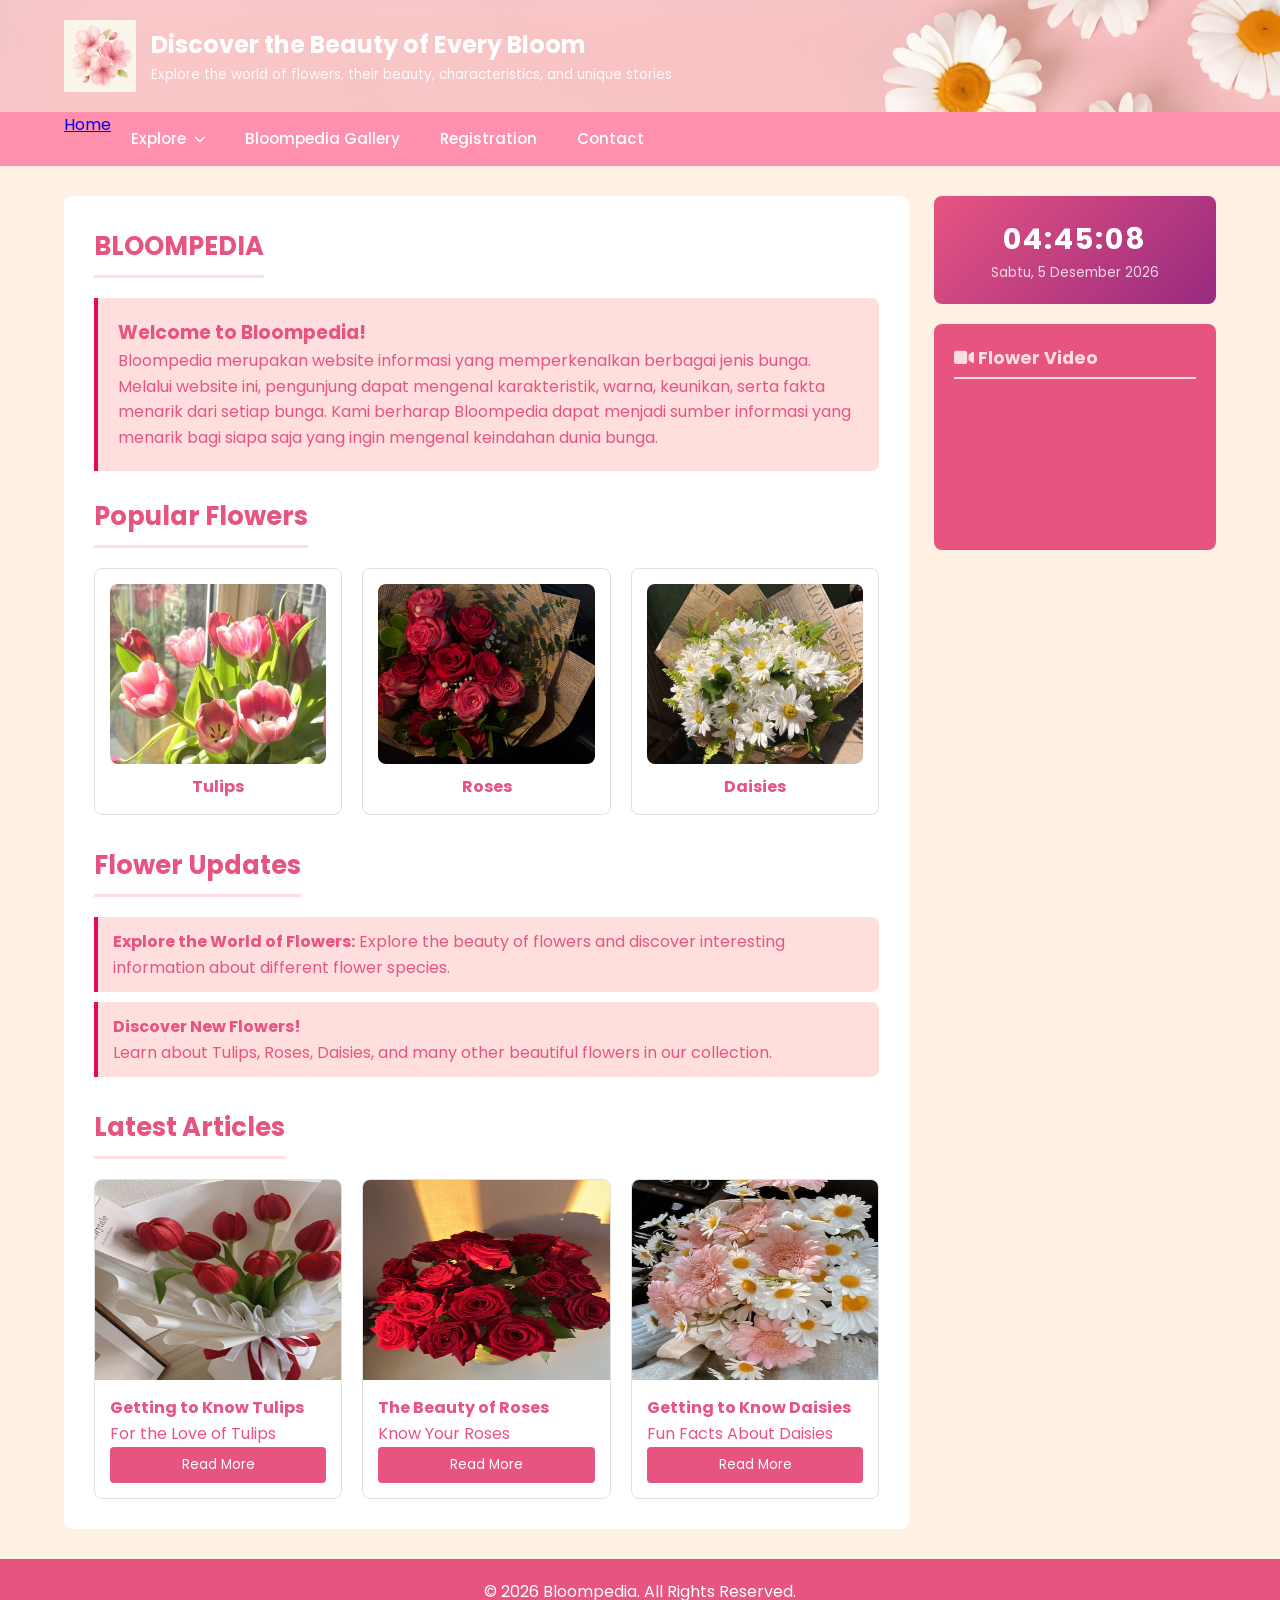
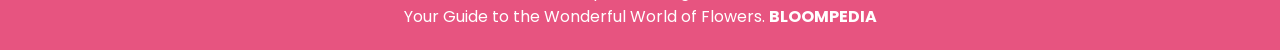
<file: index.html>
<!DOCTYPE html>
<html lang="id">
<head>
    <meta charset="UTF-8">
    <meta name="viewport" content="width=device-width, initial-scale=1.0">
    <title>BLOOMPEDIA</title>
    <link rel="stylesheet" href="https://cdnjs.cloudflare.com/ajax/libs/font-awesome/6.4.0/css/all.min.css">
    <link href="https://fonts.googleapis.com/css2?family=Poppins:wght@300;400;500;600;700&display=swap" rel="stylesheet">
    <link rel="stylesheet" href="style.css">
    <link rel="icon" type="image/x-icon" href="images/flower.jpg">
</head>
<body>

    <header>
        <div class="logo-container">
            <img src="images/logo2.jpg" alt="logo">
            <div class="logo-text">
                <h1>Discover the Beauty of Every Bloom </h1>
                <p>Explore the world of flowers, their beauty, characteristics, and unique stories</p>
            </div>
        </div>
    </header>

     <nav>
        <ul class="bunga">
            <li class="nav-item active"><a href="index.html" class> Home</a></li>
            <li class="nav-item">
                <a href="Explore.html" class="nav-link"> Explore <i class="fa-solid fa-chevron-down" style="font-size: 0.7rem;"></i></a>
                <ul class="dropdown-menu">
                    <li><a href="FlowerFacts.html">Flower Facts</a></li>
                    <li><a href="FlowerCareGuide.html"> Flower Care Guide</a></li>
                </ul>
            </li>
            <li class="nav-item"><a href="Bloompedia-Gallery.html" class="nav-link"> Bloompedia Gallery</a></li>
            <li class="nav-item"><a href="registration.html" class="nav-link"></i> Registration</a></li>
            <li class="nav-item"><a href="contact.html" class="nav-link"></i> Contact</a></li>
        </ul>
    </nav>

    <div class="container">
        <main>
            <h2 class="section-title">BLOOMPEDIA</h2>
            <div class="profile-card">
                <h3>Welcome to Bloompedia!</h3>
                <p>Bloompedia merupakan website informasi yang memperkenalkan berbagai jenis bunga. Melalui website ini, pengunjung dapat mengenal karakteristik, warna, keunikan, serta fakta menarik dari setiap bunga. Kami berharap Bloompedia dapat menjadi sumber informasi yang menarik bagi siapa saja yang ingin mengenal keindahan dunia bunga.</p>
            </div>

            <h2 class="section-title">Popular Flowers</h2>
            <div class="card-grid">

                <!--Tulips-->
                <div class="product-card">
                    <img src="images/tulips.jpg" 
                         alt="Tulips">
                    <h4>Tulips</h4>
                </div>

                <!--Roses-->
                <div class="product-card">
                    <img src="images/roses.jpg" 
                         alt="Roses">
                    <h4>Roses</h4>
                </div>

                <!--Daisies-->
                <div class="product-card">
                     <img src="images/daisies.jpg" 
                         alt="Daisies">
                    <h4>Daisies</h4>
                </div>
            </div>

            <h2 class="section-title" style="margin-top: 30px;">Flower Updates</h2>
            <ul class="announcement-list">
                <li class="announcement-item"> <strong>Explore the World of Flowers:</strong> Explore the beauty of flowers and discover interesting information about different flower species.</li>
                <li class="announcement-item"> <strong>Discover New Flowers!</strong> <p>Learn about Tulips, Roses, Daisies, and many other beautiful flowers in our collection.</p></li>
            </ul>

            <h2 class="section-title">Latest Articles</h2>
            <div class="articles-grid">
                <div class="article-card">
                    <div><img src="images/rddai.jpg" alt="" class="article-img"></div>
                    <div class="article-body">
                        <h4>Getting to Know Tulips</h4>
                        <p>For the Love of Tulips</p>
                        <button class="btn-readmore" ><a href="https://www.botanic.cam.ac.uk/for-the-love-of-tulips/">Read More</a></button>
                    </div>
                </div>
                <div class="article-card">
                    <div><img src="images/rdroses.jpg" alt="" class="article-img"></div>
                    <div class="article-body">
                        <h4>The Beauty of Roses</h4>
                        <p>Know Your Roses</p>
                        <button class="btn-readmore" ><a href="https://www.botanic.cam.ac.uk/know-your-roses/">Read More</a></button>
                    </div>
                </div>
                <div class="article-card">
                    <div><img src="images/rdtulips.jpg" alt="" class="article-img"></div>
                    <div class="article-body">
                        <h4>Getting to Know Daisies</h4>
                        <p>Fun Facts About Daisies</p>
                        <button class="btn-readmore" ><a href="https://www.chicagobotanic.org/plant-information/plant-profiles/daisies">Read More</a></button>
                    </div>
                </div>
            </div>
        </main>

        <aside>
            <div class="widget clock-widget">
                <div id="clock">00:00:00</div>
                <div id="date">Loading...</div>
            </div>
            <div class="widget">
                <h3 class="widget-title"><i class="fa-solid fa-video"></i> Flower Video</h3>
                <div class="video-container">
                    <iframe width="560" height="315" src="https://www.youtube.com/embed/2hgrhg8FVZ0?si=MOVWOtIP46bsRPSj" title="YouTube video player" frameborder="0" allow="accelerometer; autoplay; clipboard-write; encrypted-media; gyroscope; picture-in-picture; web-share" referrerpolicy="strict-origin-when-cross-origin" allowfullscreen></iframe>
                </div>
            </div>
        </aside>
    </div>

    <footer>
        <p>&copy; 2026 Bloompedia. All Rights Reserved.</p>
        <p>Your Guide to the Wonderful World of Flowers. <strong>BLOOMPEDIA</strong></p>
    </footer>

    <script src="script.js"></script>
</body>
</html>
</file>
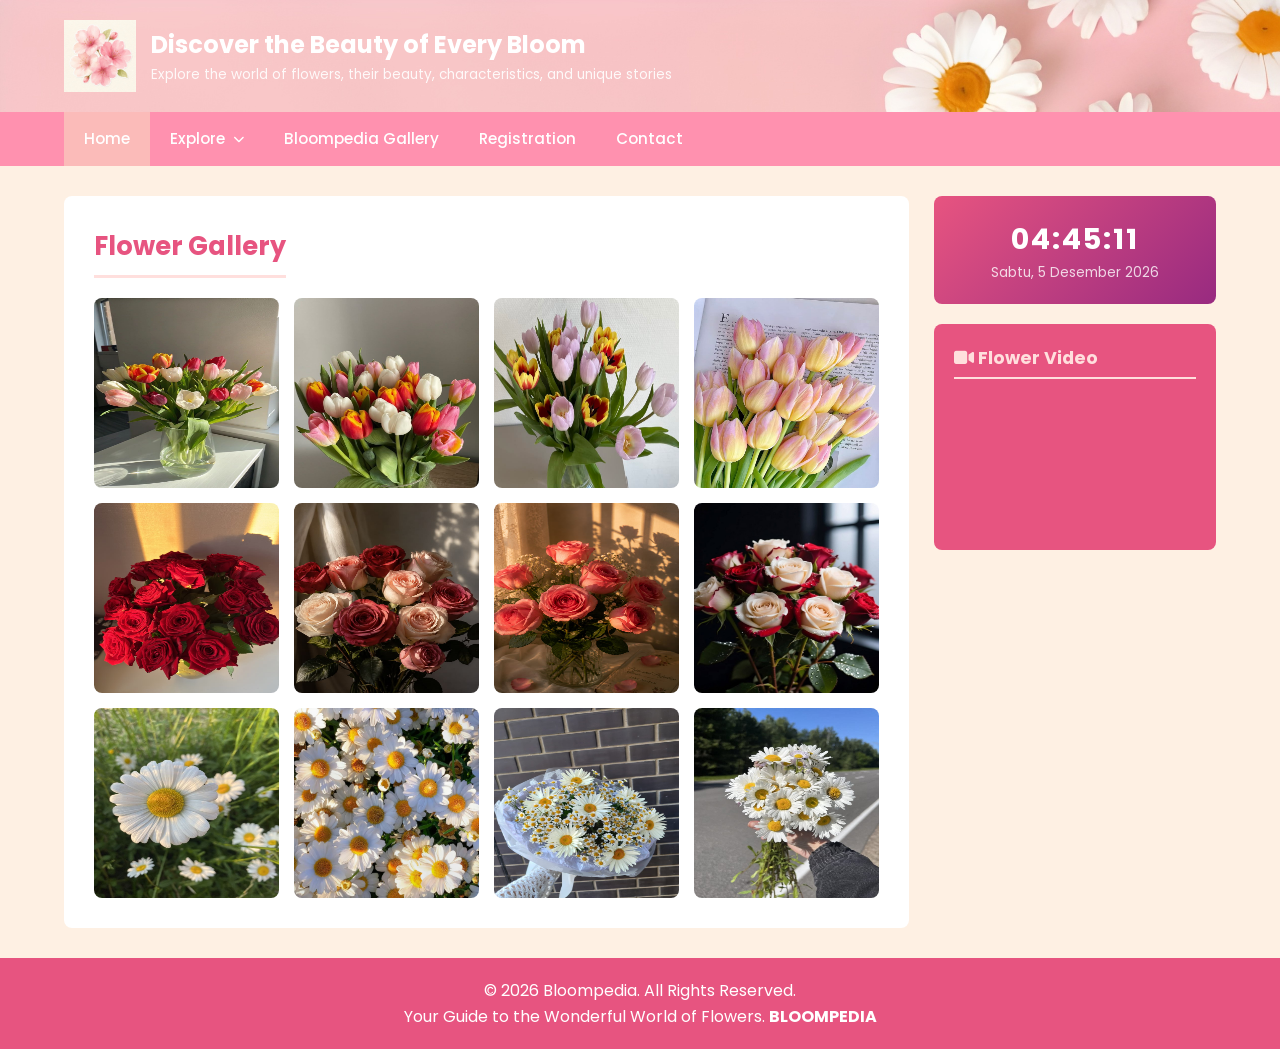
<file: Bloompedia-Gallery.html>
<!DOCTYPE html>
<html lang="id">
<head>
    <meta charset="UTF-8">
    <meta name="viewport" content="width=device-width, initial-scale=1.0">
    <title>BLOOMPEDIA</title>
    <link rel="stylesheet" href="https://cdnjs.cloudflare.com/ajax/libs/font-awesome/6.4.0/css/all.min.css">
    <link href="https://fonts.googleapis.com/css2?family=Poppins:wght@300;400;500;600;700&display=swap" rel="stylesheet">
    <link rel="stylesheet" href="style.css">
    <link rel="icon" type="image/x-icon" href="images/flower.jpg">
</head>
<body>

    <header>
        <div class="logo-container">
            <img src="images/logo2.jpg" alt="logo">
            <div class="logo-text">
                <h1>Discover the Beauty of Every Bloom </h1>
                <p>Explore the world of flowers, their beauty, characteristics, and unique stories</p>
            </div>
        </div>
    </header>

      <nav>
        <ul class="bunga">
            <li class="nav-item active"><a href="index.html" class="nav-link"> Home</a></li>
            <li class="nav-item">
                <a href="Explore.html" class="nav-link"> Explore <i class="fa-solid fa-chevron-down" style="font-size: 0.7rem;"></i></a>
                <ul class="dropdown-menu">
                     <li><a href="FlowerFacts.html">Flower Facts</a></li>
                     <li><a href="FlowerCareGuide.html"> Flower Care Guide</a></li>
                </ul>
            </li>
            <li class="nav-item"><a href="Bloompedia-Gallery.html" class="nav-link"> Bloompedia Gallery</a></li>
            <li class="nav-item"><a href="registration.html" class="nav-link"></i> Registration</a></li>
            <li class="nav-item"><a href="contact.html" class="nav-link"></i> Contact</a></li>
        </ul>
    </nav>


    <div class="container">
        <main>
            <h2 class="section-title">Flower Gallery</h2>
            <div class="gallery-grid">
                <div class="gallery-item"><img src="images/tulips1.jpg" alt=""></div>
                <div class="gallery-item"><img src="images/tulips2.jpg" alt=""></div>
                <div class="gallery-item"><img src="images/tulips4.jpg" alt=""></div>
                <div class="gallery-item"><img src="images/tulips5.jpg" alt=""></div>
                <div class="gallery-item"><img src="images/roses1.jpg" alt=""></div>
                <div class="gallery-item"><img src="images/roses2.jpg" alt=""></div>
                <div class="gallery-item"><img src="images/roses3.jpg" alt=""></div>
                <div class="gallery-item"><img src="images/roses4.jpg" alt=""></div>
                <div class="gallery-item"><img src="images/daisies1.jpg" alt=""></div>
                <div class="gallery-item"><img src="images/daisies2.jpg" alt=""></div>
                <div class="gallery-item"><img src="images/daisies3.jpg" alt=""></div>
                <div class="gallery-item"><img src="images/daisies4.jpg" alt=""></div>


            </div>
        </main>

        <aside>
            <div class="widget clock-widget">
                <div id="clock">00:00:00</div>
                <div id="date">Loading...</div>
            </div>
            <div class="widget">
                <h3 class="widget-title"><i class="fa-solid fa-video"></i> Flower Video </h3>
                <div class="video-container">
                    <iframe width="560" height="315" src="https://www.youtube.com/embed/2hgrhg8FVZ0?si=MOVWOtIP46bsRPSj" title="YouTube video player" frameborder="0" allow="accelerometer; autoplay; clipboard-write; encrypted-media; gyroscope; picture-in-picture; web-share" referrerpolicy="strict-origin-when-cross-origin" allowfullscreen></iframe>
                </div>
            </div>
        </aside>
    </div>

    <footer>
        <p>&copy; 2026 Bloompedia. All Rights Reserved.</p>
        <p>Your Guide to the Wonderful World of Flowers. <strong>BLOOMPEDIA</strong></p>
    </footer>

    <script src="script.js"></script>
</body>
</html>
</file>
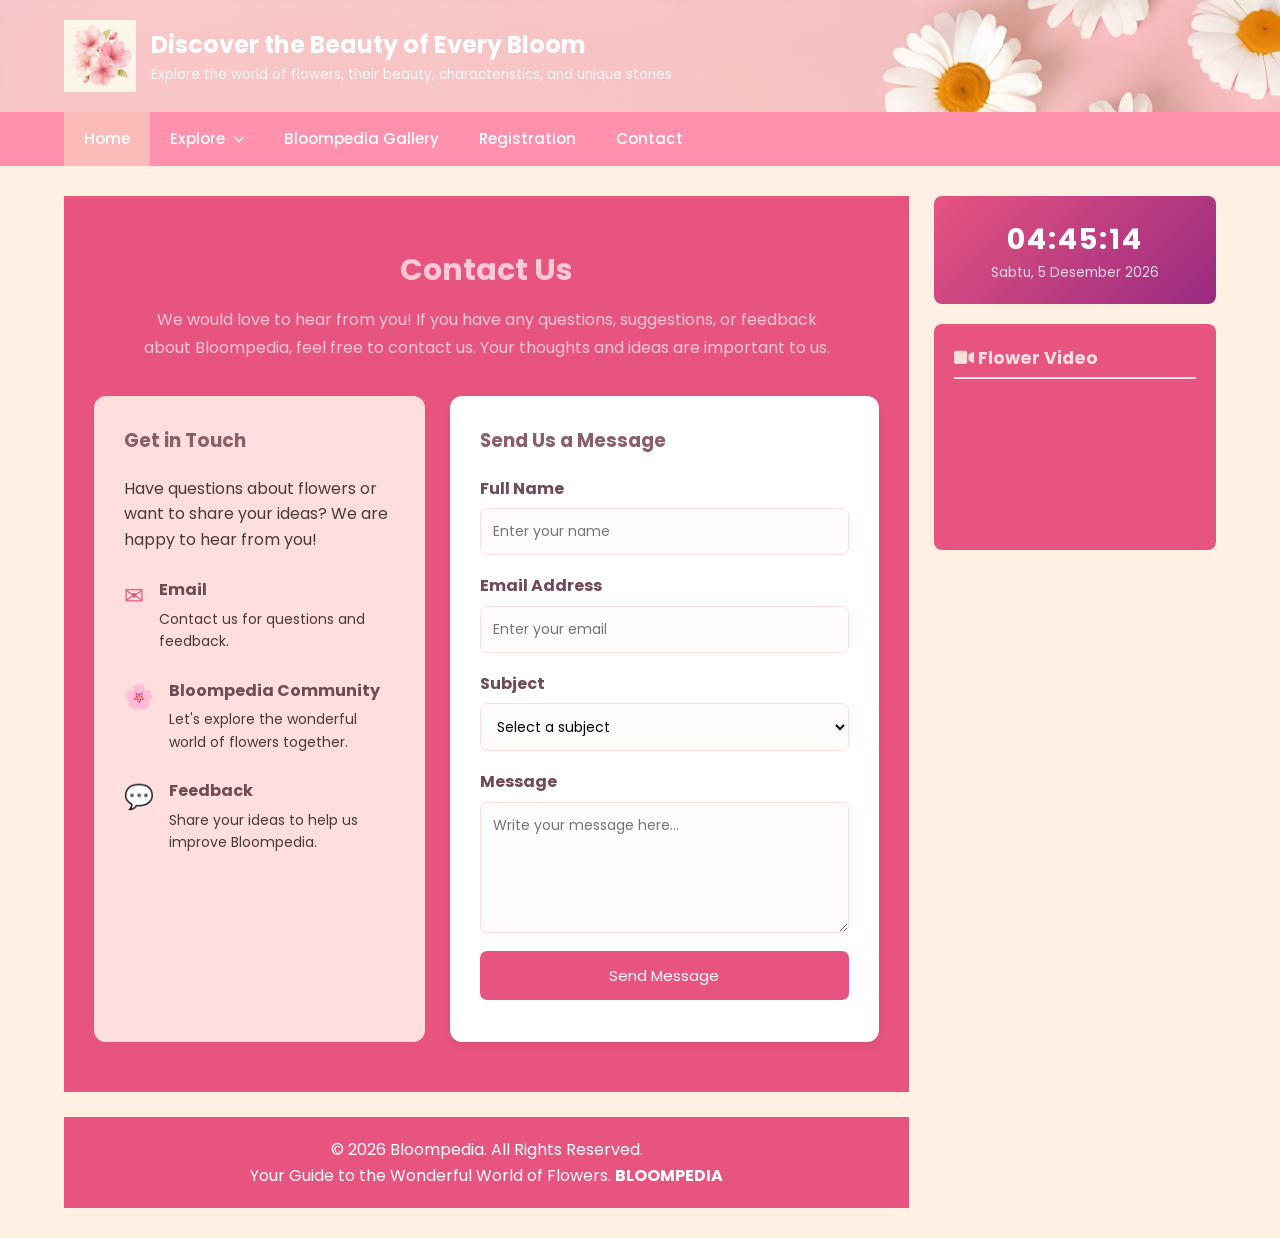
<file: contact (2).html>
<!DOCTYPE html>
<html lang="id">
<head>
    <meta charset="UTF-8">
    <meta name="viewport" content="width=device-width, initial-scale=1.0">
    <title>CONTACT | BLOOMPEDIA</title>
    <link rel="stylesheet" href="https://cdnjs.cloudflare.com/ajax/libs/font-awesome/6.4.0/css/all.min.css">
    <link href="https://fonts.googleapis.com/css2?family=Poppins:wght@300;400;500;600;700&display=swap" rel="stylesheet">
    <link rel="stylesheet" href="style.css">
    <link rel="icon" type="image/x-icon" href="images/flower.jpg">
</head>
<body>

    <header>
        <div class="logo-container">
            <img src="images/logo2.jpg" alt="logo">
            <div class="logo-text">
                <h1>Discover the Beauty of Every Bloom </h1>
                <p>Explore the world of flowers, their beauty, characteristics, and unique stories</p>
            </div>
        </div>
    </header>

    <nav>
        <ul class="bunga">
            <li class="nav-item active"><a href="index.html" class="nav-link"> Home</a></li>
            <li class="nav-item">
                <a href="Explore.html" class="nav-link"> Explore <i class="fa-solid fa-chevron-down" style="font-size: 0.7rem;"></i></a>
                <ul class="dropdown-menu">
                   <li><a href="FlowerFacts.html">Flower Facts</a></li>
                   <li><a href="FlowerCareGuide.html"> Flower Care Guide</a></li>
                </ul>
            </li>
            <li class="nav-item"><a href="Bloompedia-Gallery.html" class="nav-link"> Bloompedia Gallery</a></li>
            <li class="nav-item"><a href="registration.html" class="nav-link"></i> Registration</a></li>
            <li class="nav-item"><a href="contact.html" class="nav-link"></i> Contact</a></li>
        </ul>
    </nav>
    <div class="container">
        
<section id="contact" class="contact-section">

    <div class="contact-heading">
        <h2>Contact Us</h2>
        <p>
            We would love to hear from you! If you have any questions,
            suggestions, or feedback about Bloompedia, feel free to contact us.
            Your thoughts and ideas are important to us.
        </p>
    </div>

    <div class="contact-container">

        <!-- Contact Information -->
        <div class="contact-info">
            <h3>Get in Touch</h3>

            <p>
                Have questions about flowers or want to share your ideas?
                We are happy to hear from you!
            </p>

            <div class="contact-detail">
                <span>✉</span>
                <div>
                    <h4>Email</h4>
                    <p>Contact us for questions and feedback.</p>
                </div>
            </div>

            <div class="contact-detail">
                <span>🌸</span>
                <div>
                    <h4>Bloompedia Community</h4>
                    <p>Let's explore the wonderful world of flowers together.</p>
                </div>
            </div>

            <div class="contact-detail">
                <span>💬</span>
                <div>
                    <h4>Feedback</h4>
                    <p>Share your ideas to help us improve Bloompedia.</p>
                </div>
            </div>
        </div>

        <!-- Contact Form -->
        <div class="contact-form">
            <h3>Send Us a Message</h3>

            <form id="contactForm">

                <label for="contactName">Full Name</label>
                <input type="text" id="contactName"
                    placeholder="Enter your name" required>

                <label for="contactEmail">Email Address</label>
                <input type="email" id="contactEmail"
                    placeholder="Enter your email" required>

                <label for="contactSubject">Subject</label>
                <select id="contactSubject" required>
                    <option value="">Select a subject</option>
                    <option>General Inquiry</option>
                    <option>Flower Information</option>
                    <option>Website Feedback</option>
                    <option>Suggestions</option>
                    <option>Other</option>
                </select>

                <label for="contactMessage">Message</label>
                <textarea id="contactMessage"
                    placeholder="Write your message here..."
                    rows="5" required></textarea>

                <button type="submit">Send Message</button>

                <p id="formMessage"></p>

            </form>
        </div>

</section>
    <aside>
            <div class="widget clock-widget">
                <div id="clock">00:00:00</div>
                <div id="date">Loading...</div>
            </div>
            <div class="widget">
                <h3 class="widget-title"><i class="fa-solid fa-video"></i> Flower Video</h3>
                <div class="video-container">
                    <iframe width="560" height="315" src="https://www.youtube.com/embed/2hgrhg8FVZ0?si=MOVWOtIP46bsRPSj" title="YouTube video player" frameborder="0" allow="accelerometer; autoplay; clipboard-write; encrypted-media; gyroscope; picture-in-picture; web-share" referrerpolicy="strict-origin-when-cross-origin" allowfullscreen></iframe>
                </div>
            </div>
        </aside>


    <footer>
        <p>&copy; 2026 Bloompedia. All Rights Reserved.</p>
        <p>Your Guide to the Wonderful World of Flowers. <strong>BLOOMPEDIA</strong></p>
    </footer>

    <script src="script.js"></script>
</body>
</html>
</file>
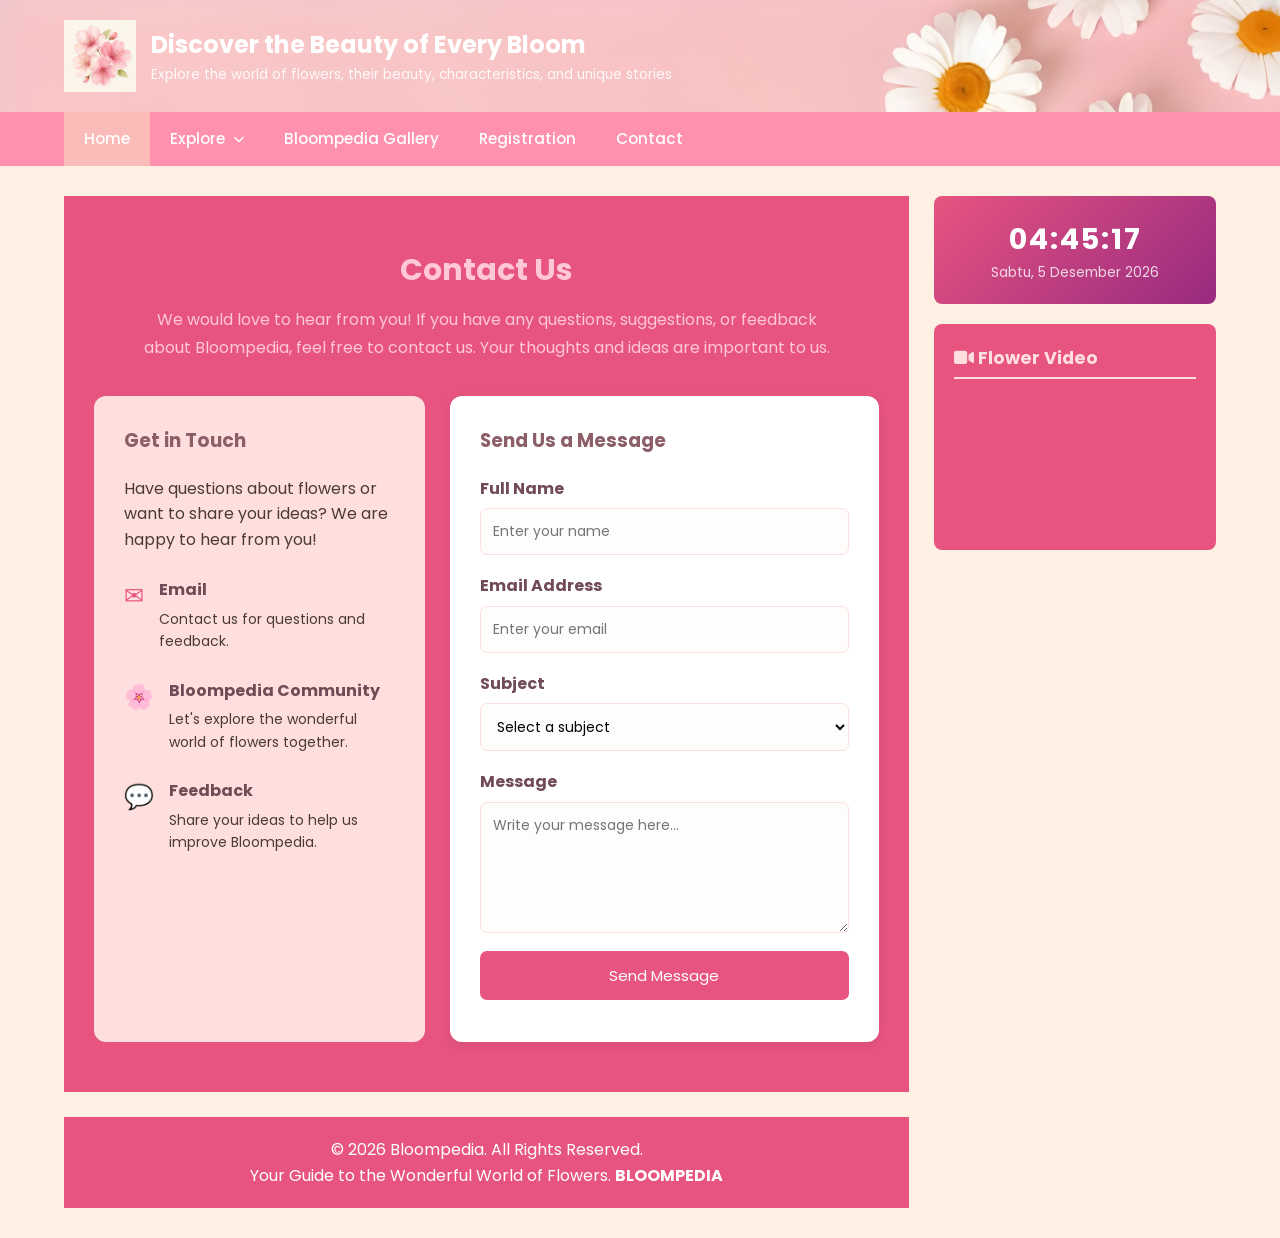
<file: contact.html>
<!DOCTYPE html>
<html lang="id">
<head>
    <meta charset="UTF-8">
    <meta name="viewport" content="width=device-width, initial-scale=1.0">
    <title>CONTACT | BLOOMPEDIA</title>
    <link rel="stylesheet" href="https://cdnjs.cloudflare.com/ajax/libs/font-awesome/6.4.0/css/all.min.css">
    <link href="https://fonts.googleapis.com/css2?family=Poppins:wght@300;400;500;600;700&display=swap" rel="stylesheet">
    <link rel="stylesheet" href="style.css">
    <link rel="icon" type="image/x-icon" href="images/flower.jpg">
</head>
<body>

    <header>
        <div class="logo-container">
            <img src="images/logo2.jpg" alt="logo">
            <div class="logo-text">
                <h1>Discover the Beauty of Every Bloom </h1>
                <p>Explore the world of flowers, their beauty, characteristics, and unique stories</p>
            </div>
        </div>
    </header>

    <nav>
        <ul class="bunga">
            <li class="nav-item active"><a href="index.html" class="nav-link"> Home</a></li>
            <li class="nav-item">
                <a href="Explore.html" class="nav-link"> Explore <i class="fa-solid fa-chevron-down" style="font-size: 0.7rem;"></i></a>
                <ul class="dropdown-menu">
                   <li><a href="FlowerFacts.html">Flower Facts</a></li>
                   <li><a href="FlowerCareGuide.html"> Flower Care Guide</a></li>
                </ul>
            </li>
            <li class="nav-item"><a href="Bloompedia-Gallery.html" class="nav-link"> Bloompedia Gallery</a></li>
            <li class="nav-item"><a href="registration.html" class="nav-link"></i> Registration</a></li>
            <li class="nav-item"><a href="contact.html" class="nav-link"></i> Contact</a></li>
        </ul>
    </nav>
    <div class="container">
        
<section id="contact" class="contact-section">

    <div class="contact-heading">
        <h2>Contact Us</h2>
        <p>
            We would love to hear from you! If you have any questions,
            suggestions, or feedback about Bloompedia, feel free to contact us.
            Your thoughts and ideas are important to us.
        </p>
    </div>

    <div class="contact-container">

        <!-- Contact Information -->
        <div class="contact-info">
            <h3>Get in Touch</h3>

            <p>
                Have questions about flowers or want to share your ideas?
                We are happy to hear from you!
            </p>

            <div class="contact-detail">
                <span>✉</span>
                <div>
                    <h4>Email</h4>
                    <p>Contact us for questions and feedback.</p>
                </div>
            </div>

            <div class="contact-detail">
                <span>🌸</span>
                <div>
                    <h4>Bloompedia Community</h4>
                    <p>Let's explore the wonderful world of flowers together.</p>
                </div>
            </div>

            <div class="contact-detail">
                <span>💬</span>
                <div>
                    <h4>Feedback</h4>
                    <p>Share your ideas to help us improve Bloompedia.</p>
                </div>
            </div>
        </div>

        <!-- Contact Form -->
        <div class="contact-form">
            <h3>Send Us a Message</h3>

            <form id="contactForm">

                <label for="contactName">Full Name</label>
                <input type="text" id="contactName"
                    placeholder="Enter your name" required>

                <label for="contactEmail">Email Address</label>
                <input type="email" id="contactEmail"
                    placeholder="Enter your email" required>

                <label for="contactSubject">Subject</label>
                <select id="contactSubject" required>
                    <option value="">Select a subject</option>
                    <option>General Inquiry</option>
                    <option>Flower Information</option>
                    <option>Website Feedback</option>
                    <option>Suggestions</option>
                    <option>Other</option>
                </select>

                <label for="contactMessage">Message</label>
                <textarea id="contactMessage"
                    placeholder="Write your message here..."
                    rows="5" required></textarea>

                <button type="submit">Send Message</button>

                <p id="formMessage"></p>

            </form>
        </div>

</section>
    <aside>
            <div class="widget clock-widget">
                <div id="clock">00:00:00</div>
                <div id="date">Loading...</div>
            </div>
            <div class="widget">
                <h3 class="widget-title"><i class="fa-solid fa-video"></i> Flower Video</h3>
                <div class="video-container">
                    <iframe width="560" height="315" src="https://www.youtube.com/embed/2hgrhg8FVZ0?si=MOVWOtIP46bsRPSj" title="YouTube video player" frameborder="0" allow="accelerometer; autoplay; clipboard-write; encrypted-media; gyroscope; picture-in-picture; web-share" referrerpolicy="strict-origin-when-cross-origin" allowfullscreen></iframe>
                </div>
            </div>
        </aside>


    <footer>
        <p>&copy; 2026 Bloompedia. All Rights Reserved.</p>
        <p>Your Guide to the Wonderful World of Flowers. <strong>BLOOMPEDIA</strong></p>
    </footer>

    <script src="script.js"></script>
</body>
</html>
</file>
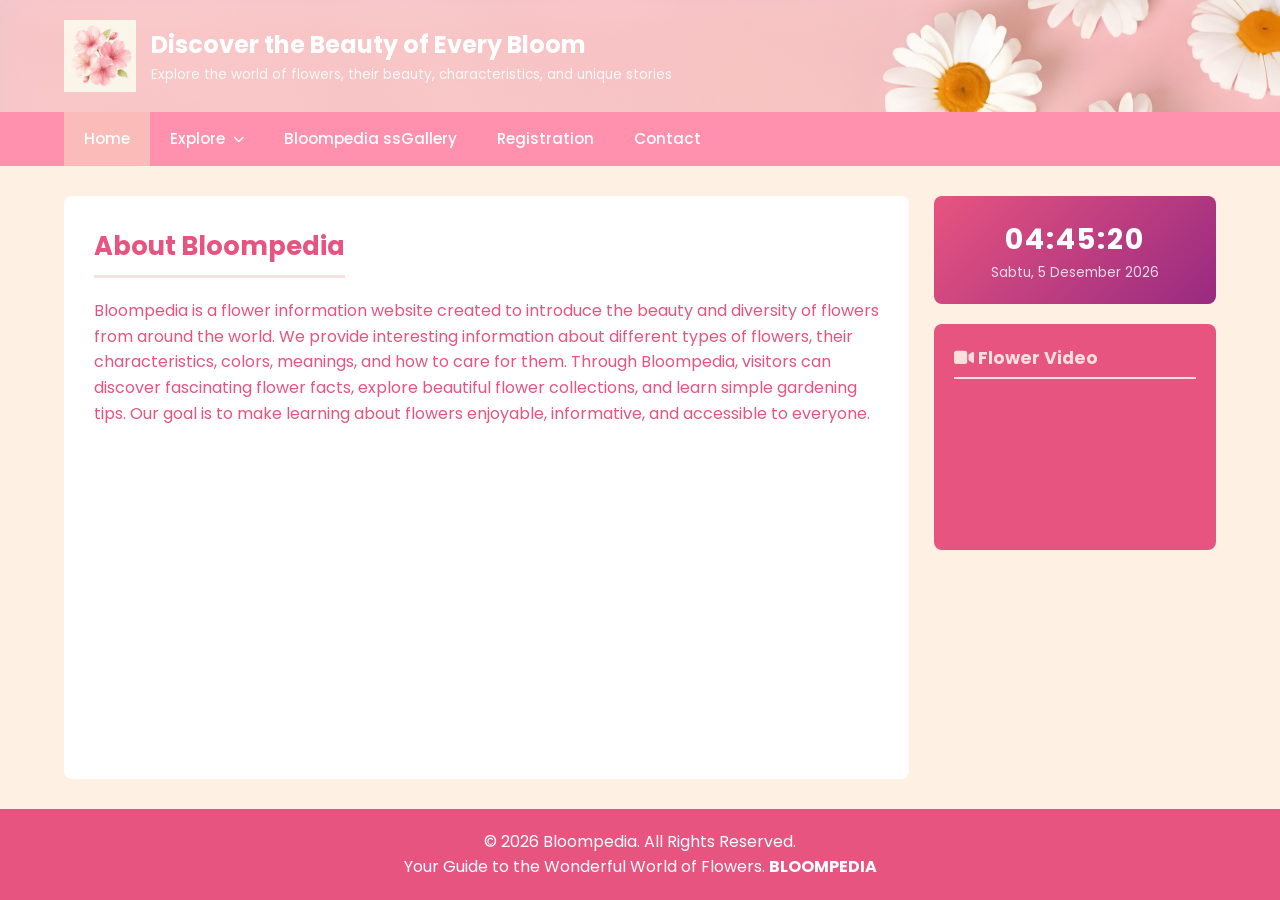
<file: Explore.html>
<!DOCTYPE html>
<html lang="id">
<head>
    <meta charset="UTF-8">
    <meta name="viewport" content="width=device-width, initial-scale=1.0">
    <title>BLOOMPEDIA</title>
    <link rel="stylesheet" href="https://cdnjs.cloudflare.com/ajax/libs/font-awesome/6.4.0/css/all.min.css">
    <link href="https://fonts.googleapis.com/css2?family=Poppins:wght@300;400;500;600;700&display=swap" rel="stylesheet">
    <link rel="stylesheet" href="style.css">
    <link rel="icon" type="image/x-icon" href="/images/flower.jpg">
</head>
<body>

    <header>
        <div class="logo-container">
            <img src="images/logo2.jpg" alt="logo">
            <div class="logo-text">
                <h1>Discover the Beauty of Every Bloom </h1>
                <p>Explore the world of flowers, their beauty, characteristics, and unique stories</p>
            </div>
        </div>
    </header>


     <nav>
        <ul class="bunga">
            <li class="nav-item active"><a href="index.html" class="nav-link"> Home</a></li>
            <li class="nav-item">
                <a href="Explore.html" class="nav-link"> Explore <i class="fa-solid fa-chevron-down" style="font-size: 0.7rem;"></i></a>
                <ul class="dropdown-menu">
                     <li><a href="FlowerFacts.html">Flower Facts</a></li>
                     <li><a href="FlowerCareGuide.html"> Flower Care Guide</a></li>
                </ul>
            </li>
            <li class="nav-item"><a href="Bloompedia-Gallery.html" class="nav-link"> Bloompedia ssGallery</a></li>
            <li class="nav-item"><a href="registration.html" class="nav-link"></i> Registration</a></li>
            <li class="nav-item"><a href="contact.html" class="nav-link"></i> Contact</a></li>
        </ul>
    </nav>
 
    <div class="container">
        <main>
            <h2 class="section-title">About Bloompedia</h2>
            <p>Bloompedia is a flower information website created to introduce the beauty and diversity of flowers from around the world. We provide interesting information about different types of flowers, their characteristics, colors, meanings, and how to care for them. Through Bloompedia, visitors can discover fascinating flower facts, explore beautiful flower collections, and learn simple gardening tips. Our goal is to make learning about flowers enjoyable, informative, and accessible to everyone.</p>
        </main>

        <aside>
            <div class="widget clock-widget">
                <div id="clock">00:00:00</div>
                <div id="date">Loading...</div>
            </div>
            <div class="widget">
                <h3 class="widget-title"><i class="fa-solid fa-video"></i> Flower Video </h3>
                <div class="video-container">
                    <iframe width="560" height="315" src="https://www.youtube.com/embed/2hgrhg8FVZ0?si=MOVWOtIP46bsRPSj" title="YouTube video player" frameborder="0" allow="accelerometer; autoplay; clipboard-write; encrypted-media; gyroscope; picture-in-picture; web-share" referrerpolicy="strict-origin-when-cross-origin" allowfullscreen></iframe>
                </div>
            </div>
        </aside>
    </div>

    <footer>
       <p>&copy; 2026 Bloompedia. All Rights Reserved.</p>
       <p>Your Guide to the Wonderful World of Flowers. <strong>BLOOMPEDIA</strong></p>
    </footer>

    <script src="script.js"></script>
</body>
</html>
</file>
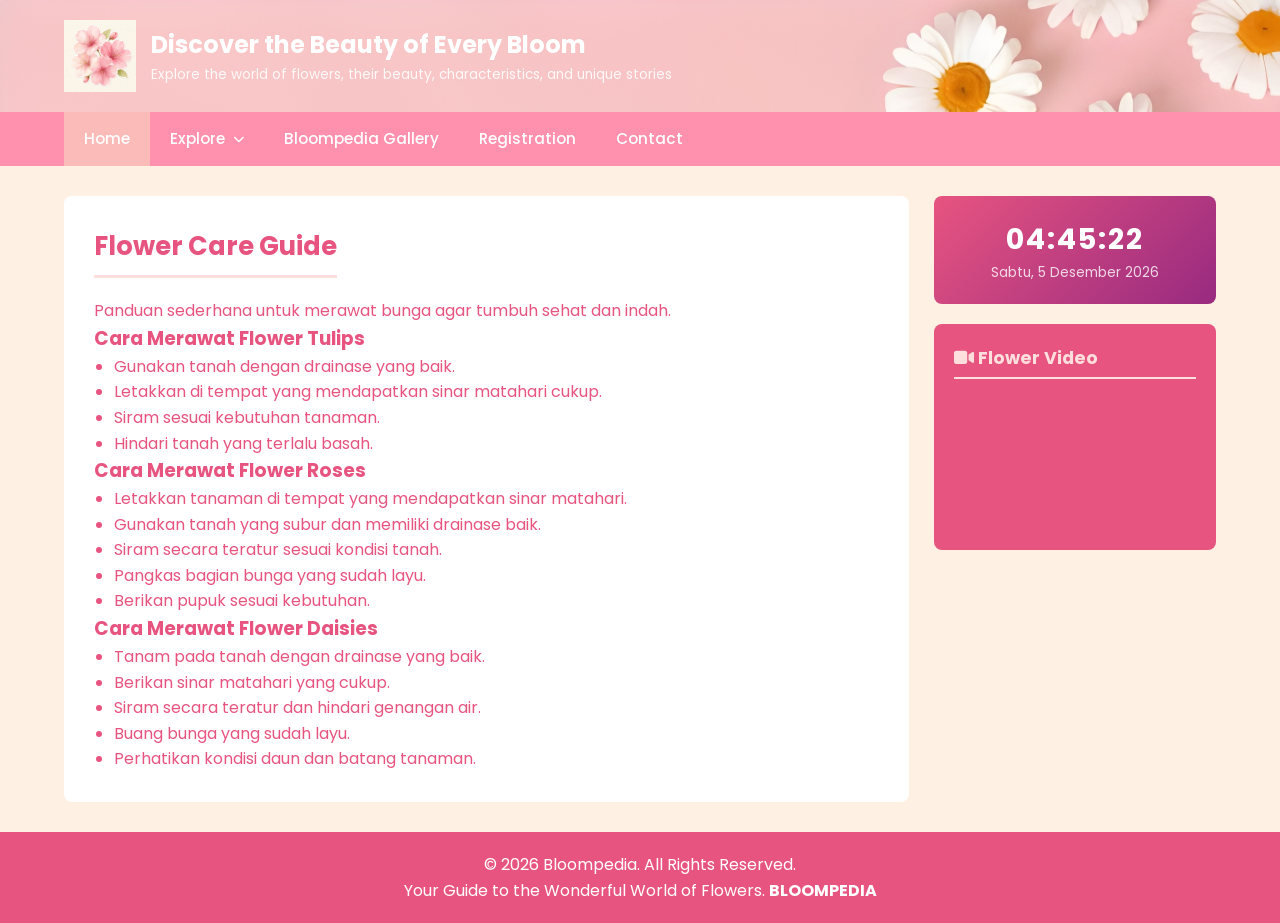
<file: FlowerCareGuide.html>
<!DOCTYPE html>
<html lang="id">
<head>
    <meta charset="UTF-8">
    <meta name="viewport" content="width=device-width, initial-scale=1.0">
    <title>Flower Care Guide | Bloompedia</title>
    <link rel="stylesheet" href="https://cdnjs.cloudflare.com/ajax/libs/font-awesome/6.4.0/css/all.min.css">
    <link href="https://fonts.googleapis.com/css2?family=Poppins:wght@300;400;500;600;700&display=swap" rel="stylesheet">
    <link rel="stylesheet" href="style.css">
    <link rel="icon" type="image/x-icon" href="images/flower.jpg">
</head>
<body>

    <header>
        <div class="logo-container">
            <img src="images/logo2.jpg" alt="logo">
            <div class="logo-text">
                <h1>Discover the Beauty of Every Bloom </h1>
                <p>Explore the world of flowers, their beauty, characteristics, and unique stories</p>
            </div>
        </div>
    </header>

     <nav>
        <ul class="bunga">
            <li class="nav-item active"><a href="index.html" class="nav-link"> Home</a></li>
            <li class="nav-item">
                <a href="Explore.html" class="nav-link"> Explore <i class="fa-solid fa-chevron-down" style="font-size: 0.7rem;"></i></a>
                <ul class="dropdown-menu">
                     <li><a href="FlowerFacts.html">Flower Facts</a></li>
                     <li><a href="FlowerCareGuide.html"> Flower Care Guide</a></li>
                </ul>
            </li>
            <li class="nav-item"><a href="Bloompedia-Gallery.html" class="nav-link"> Bloompedia Gallery</a></li>
            <li class="nav-item"><a href="registration.html" class="nav-link"></i> Registration</a></li>
            <li class="nav-item"><a href="contact.html" class="nav-link"></i> Contact</a></li>
        </ul>
    </nav>

    <div class="container">
        <main>
            <h1 class="section-title">Flower Care Guide</h1>
            <p>Panduan sederhana untuk merawat bunga agar tumbuh sehat dan indah.</p>

            <h3>Cara Merawat Flower Tulips</h3>
                <ul style="margin-left: 20px;">
                    <li>Gunakan tanah dengan drainase yang baik.</li>
                    <li>Letakkan di tempat yang mendapatkan sinar matahari cukup.</li>
                    <li>Siram sesuai kebutuhan tanaman.</li>
                    <li>Hindari tanah yang terlalu basah.</li>
                </ul>

            <h3>Cara Merawat Flower Roses</h3>
                <ul style="margin-left: 20px;">
                    <li>Letakkan tanaman di tempat yang mendapatkan sinar matahari.</li>
                    <li>Gunakan tanah yang subur dan memiliki drainase baik.</li>
                    <li>Siram secara teratur sesuai kondisi tanah.</li>
                    <li>Pangkas bagian bunga yang sudah layu.</li>
                    <li>Berikan pupuk sesuai kebutuhan.</li>
                </ul>

             <h3>Cara Merawat Flower Daisies</h3>
                <ul style="margin-left: 20px;">
                    <li>Tanam pada tanah dengan drainase yang baik.</li>
                    <li>Berikan sinar matahari yang cukup.</li>
                    <li>Siram secara teratur dan hindari genangan air.</li>
                    <li>Buang bunga yang sudah layu.</li>
                    <li>Perhatikan kondisi daun dan batang tanaman.</li>
                </ul>
        </main>

        <aside>
            <div class="widget clock-widget">
                <div id="clock">00:00:00</div>
                <div id="date">Loading...</div>
            </div>
            <div class="widget">
                <h3 class="widget-title"><i class="fa-solid fa-video"></i> Flower Video </h3>
                <div class="video-container">
                    <iframe width="560" height="315" src="https://www.youtube.com/embed/2hgrhg8FVZ0?si=MOVWOtIP46bsRPSj" title="YouTube video player" frameborder="0" allow="accelerometer; autoplay; clipboard-write; encrypted-media; gyroscope; picture-in-picture; web-share" referrerpolicy="strict-origin-when-cross-origin" allowfullscreen></iframe>
                </div>
            </div>
        </aside>
    </div>

    <footer>
        <p>&copy; 2026 Bloompedia. All Rights Reserved.</p>
        <p>Your Guide to the Wonderful World of Flowers. <strong>BLOOMPEDIA</strong></p>
    </footer>

    <script src="script.js"></script>
</body>
</html>
</file>
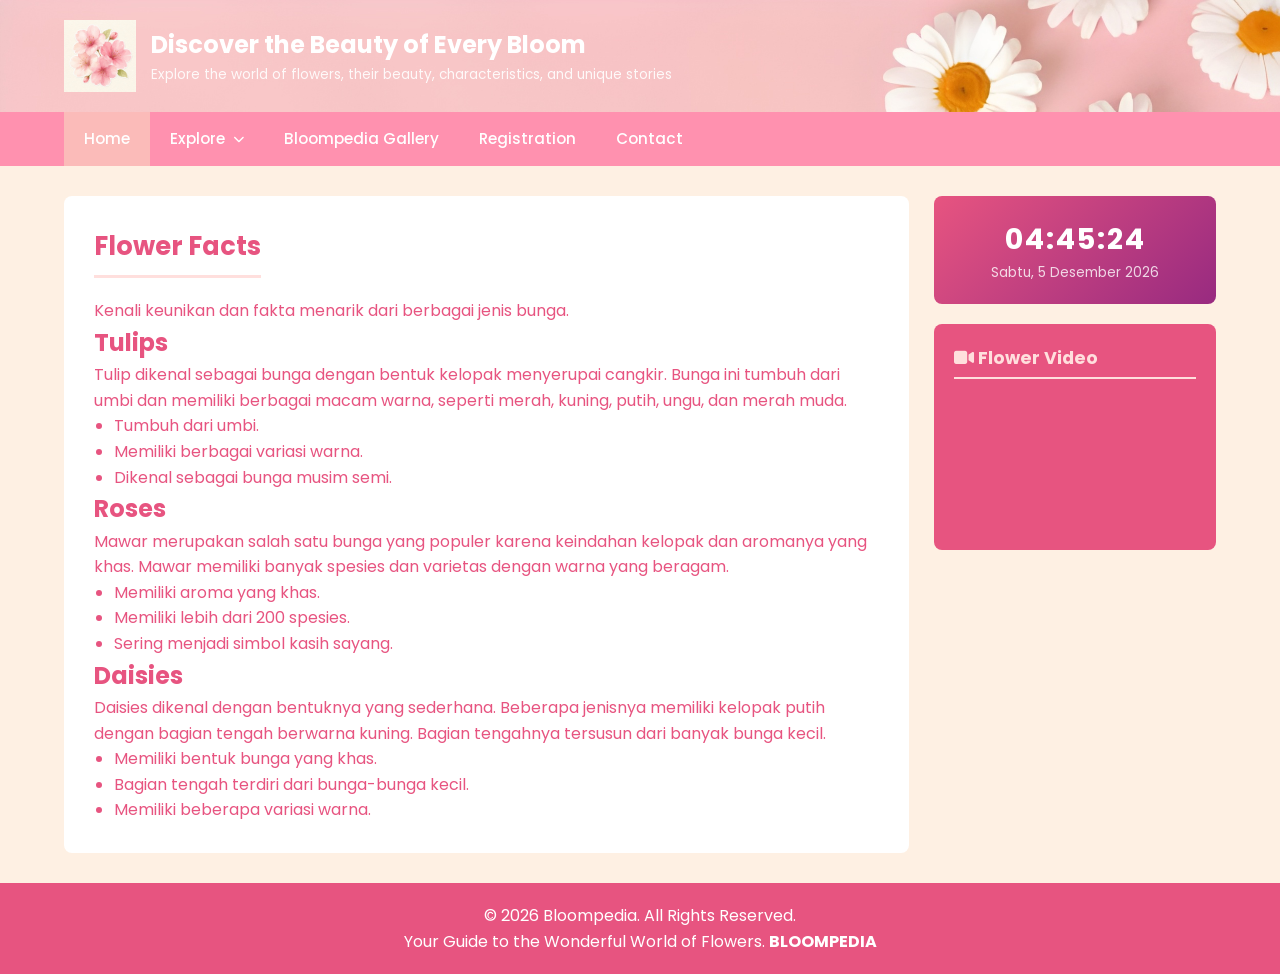
<file: FlowerFacts.html>
<!DOCTYPE html>
<html lang="id">
<head>
    <meta charset="UTF-8">
    <meta name="viewport" content="width=device-width, initial-scale=1.0">
    <title>Flower Facts | BLOOMPEDIA</title>
    <link rel="stylesheet" href="https://cdnjs.cloudflare.com/ajax/libs/font-awesome/6.4.0/css/all.min.css">
    <link href="https://fonts.googleapis.com/css2?family=Poppins:wght@300;400;500;600;700&display=swap" rel="stylesheet">
    <link rel="stylesheet" href="style.css">
    <link rel="icon" type="image/x-icon" href="images/flower.jpg">
</head>
<body>

    <header>
        <div class="logo-container">
            <img src="images/logo2.jpg" alt="logo">
            <div class="logo-text">
                <h1>Discover the Beauty of Every Bloom </h1>
                <p>Explore the world of flowers, their beauty, characteristics, and unique stories</p>
            </div>
        </div>
    </header>

    <nav>
        <ul class="bunga">
            <li class="nav-item active"><a href="index.html" class="nav-link"> Home</a></li>
            <li class="nav-item">
                <a href="Explore.html" class="nav-link"> Explore <i class="fa-solid fa-chevron-down" style="font-size: 0.7rem;"></i></a>
                <ul class="dropdown-menu">
                     <li><a href="FlowerFacts.html">Flower Facts</a></li>
                     <li><a href="FlowerCareGuide.html"> Flower Care Guide</a></li>
                </ul>
            </li>
            <li class="nav-item"><a href="Bloompedia-Gallery.html" class="nav-link"> Bloompedia Gallery</a></li>
            <li class="nav-item"><a href="registration.html" class="nav-link"></i> Registration</a></li>
            <li class="nav-item"><a href="contact.html" class="nav-link"></i> Contact</a></li>
        </ul>
    </nav>
    <div class="container">
        <main>
            <h2 class="section-title">Flower Facts</h2>
            <p>Kenali keunikan dan fakta menarik dari berbagai jenis bunga.</p>

            <h2>Tulips</h2>
                <p>Tulip dikenal sebagai bunga dengan bentuk kelopak menyerupai cangkir.
                Bunga ini tumbuh dari umbi dan memiliki berbagai macam warna,
                seperti merah, kuning, putih, ungu, dan merah muda.</p>
                <ul style="margin-left: 20px;">
                    <li>Tumbuh dari umbi.</li>
                    <li>Memiliki berbagai variasi warna.</li>
                    <li>Dikenal sebagai bunga musim semi.</li>
                </ul>

                 <h2>Roses</h2>
                <p>Mawar merupakan salah satu bunga yang populer karena
                keindahan kelopak dan aromanya yang khas. Mawar memiliki
                banyak spesies dan varietas dengan warna yang beragam.</p>
                <ul style="margin-left: 20px;">
                    <li>Memiliki aroma yang khas.</li>
                    <li>Memiliki lebih dari 200 spesies.</li>
                    <li>Sering menjadi simbol kasih sayang.</li>
                </ul>

                <h2>Daisies</h2>
                <p>Daisies dikenal dengan bentuknya yang sederhana.
                Beberapa jenisnya memiliki kelopak putih dengan bagian
                tengah berwarna kuning. Bagian tengahnya tersusun dari
                banyak bunga kecil.</p>
                <ul style="margin-left: 20px;">
                    <li>Memiliki bentuk bunga yang khas.</li>
                    <li>Bagian tengah terdiri dari bunga-bunga kecil.</li>
                    <li>Memiliki beberapa variasi warna.</li>
                </ul>
        </main>

        <aside>
            <div class="widget clock-widget">
                <div id="clock">00:00:00</div>
                <div id="date">Loading...</div>
            </div>
            <div class="widget">
                <h3 class="widget-title"><i class="fa-solid fa-video"></i> Flower Video </h3>
                <div class="video-container">
                    <iframe width="560" height="315" src="https://www.youtube.com/embed/2hgrhg8FVZ0?si=MOVWOtIP46bsRPSj" title="YouTube video player" frameborder="0" allow="accelerometer; autoplay; clipboard-write; encrypted-media; gyroscope; picture-in-picture; web-share" referrerpolicy="strict-origin-when-cross-origin" allowfullscreen></iframe>
                </div>
            </div>
        </aside>
    </div>

    <footer>
        <p>&copy; 2026 Bloompedia. All Rights Reserved.</p>
        <p>Your Guide to the Wonderful World of Flowers. <strong>BLOOMPEDIA</strong></p>
    </footer>

    <script src="script.js"></script>
</body>
</html>
</file>
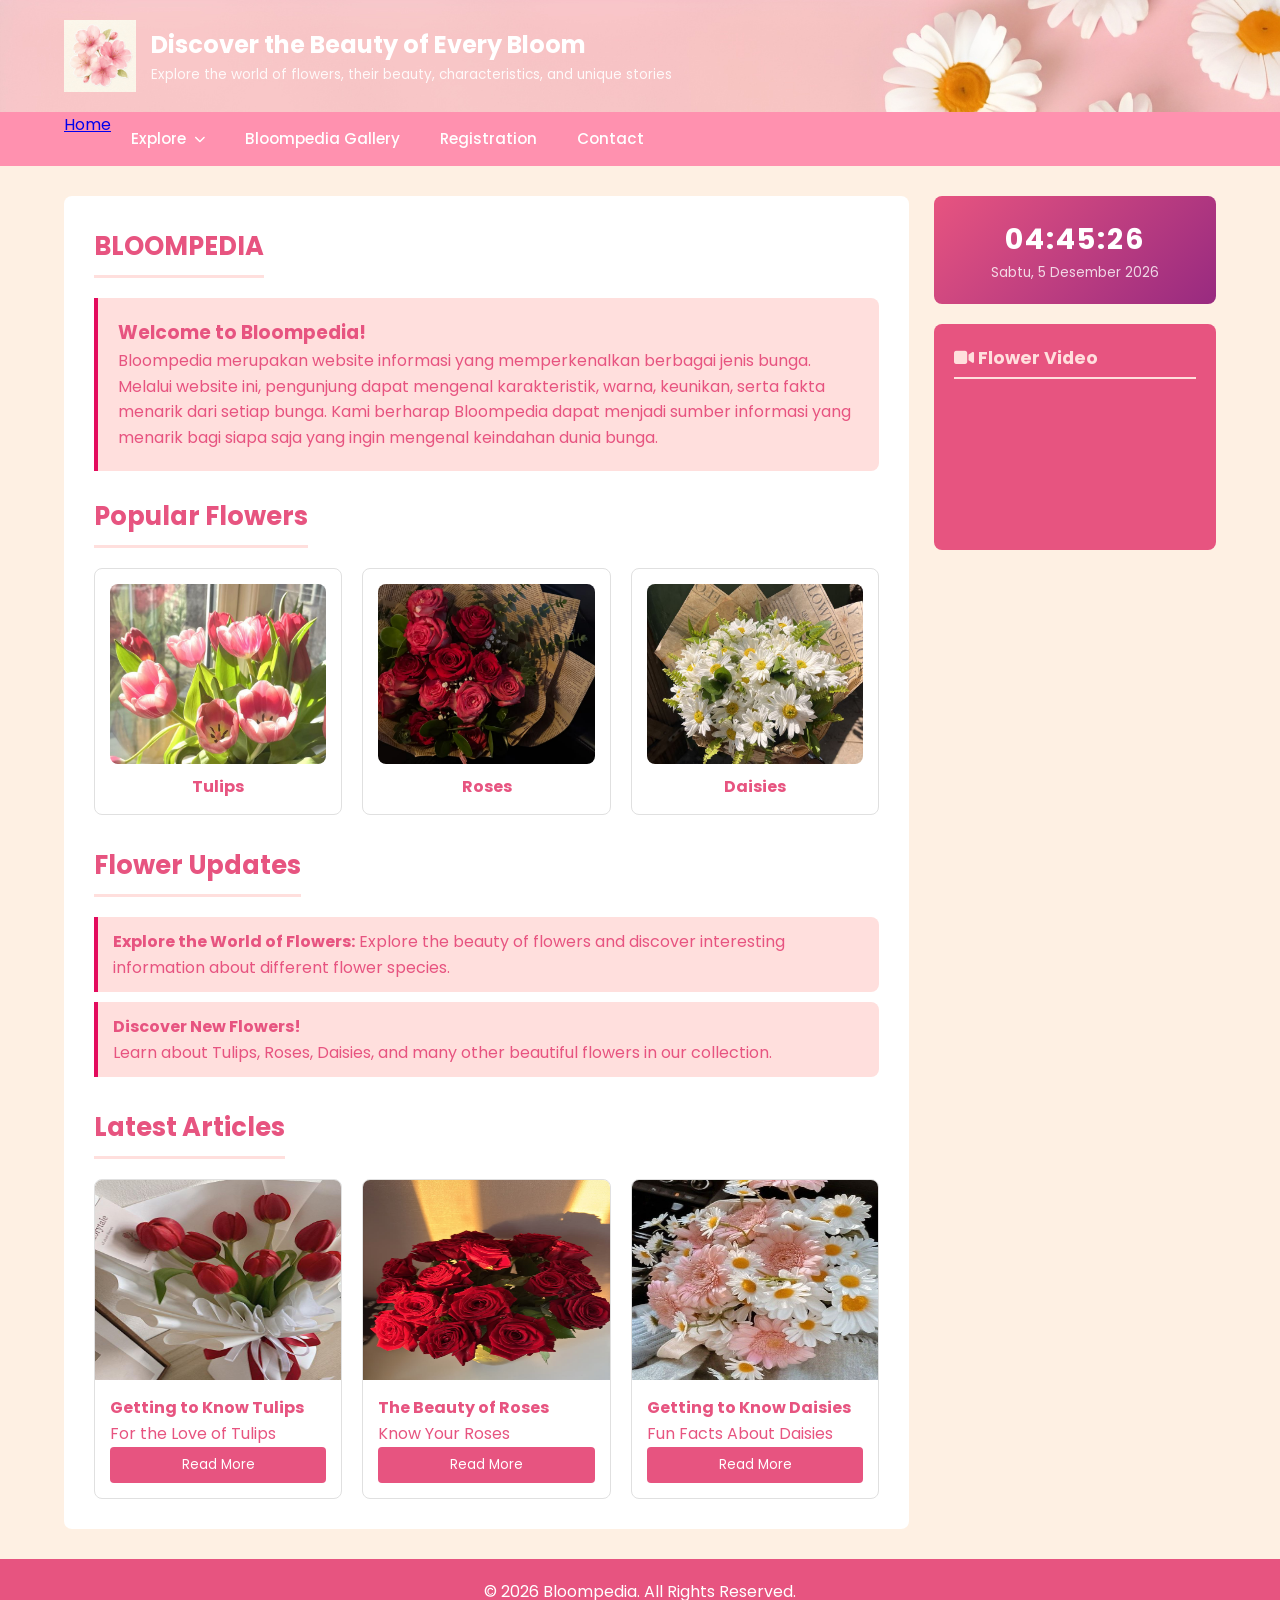
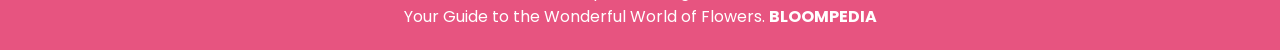
<file: index (3).html>
<!DOCTYPE html>
<html lang="id">
<head>
    <meta charset="UTF-8">
    <meta name="viewport" content="width=device-width, initial-scale=1.0">
    <title>BLOOMPEDIA</title>
    <link rel="stylesheet" href="https://cdnjs.cloudflare.com/ajax/libs/font-awesome/6.4.0/css/all.min.css">
    <link href="https://fonts.googleapis.com/css2?family=Poppins:wght@300;400;500;600;700&display=swap" rel="stylesheet">
    <link rel="stylesheet" href="style.css">
    <link rel="icon" type="image/x-icon" href="images/flower.jpg">
</head>
<body>

    <header>
        <div class="logo-container">
            <img src="images/logo2.jpg" alt="logo">
            <div class="logo-text">
                <h1>Discover the Beauty of Every Bloom </h1>
                <p>Explore the world of flowers, their beauty, characteristics, and unique stories</p>
            </div>
        </div>
    </header>

     <nav>
        <ul class="bunga">
            <li class="nav-item active"><a href="index.html" class> Home</a></li>
            <li class="nav-item">
                <a href="Explore.html" class="nav-link"> Explore <i class="fa-solid fa-chevron-down" style="font-size: 0.7rem;"></i></a>
                <ul class="dropdown-menu">
                    <li><a href="FlowerFacts.html">Flower Facts</a></li>
                    <li><a href="FlowerCareGuide.html"> Flower Care Guide</a></li>
                </ul>
            </li>
            <li class="nav-item"><a href="Bloompedia-Gallery.html" class="nav-link"> Bloompedia Gallery</a></li>
            <li class="nav-item"><a href="registration.html" class="nav-link"></i> Registration</a></li>
            <li class="nav-item"><a href="contact.html" class="nav-link"></i> Contact</a></li>
        </ul>
    </nav>

    <div class="container">
        <main>
            <h2 class="section-title">BLOOMPEDIA</h2>
            <div class="profile-card">
                <h3>Welcome to Bloompedia!</h3>
                <p>Bloompedia merupakan website informasi yang memperkenalkan berbagai jenis bunga. Melalui website ini, pengunjung dapat mengenal karakteristik, warna, keunikan, serta fakta menarik dari setiap bunga. Kami berharap Bloompedia dapat menjadi sumber informasi yang menarik bagi siapa saja yang ingin mengenal keindahan dunia bunga.</p>
            </div>

            <h2 class="section-title">Popular Flowers</h2>
            <div class="card-grid">

                <!--Tulips-->
                <div class="product-card">
                    <img src="images/tulips.jpg" 
                         alt="Tulips">
                    <h4>Tulips</h4>
                </div>

                <!--Roses-->
                <div class="product-card">
                    <img src="images/roses.jpg" 
                         alt="Roses">
                    <h4>Roses</h4>
                </div>

                <!--Daisies-->
                <div class="product-card">
                     <img src="images/daisies.jpg" 
                         alt="Daisies">
                    <h4>Daisies</h4>
                </div>
            </div>

            <h2 class="section-title" style="margin-top: 30px;">Flower Updates</h2>
            <ul class="announcement-list">
                <li class="announcement-item"> <strong>Explore the World of Flowers:</strong> Explore the beauty of flowers and discover interesting information about different flower species.</li>
                <li class="announcement-item"> <strong>Discover New Flowers!</strong> <p>Learn about Tulips, Roses, Daisies, and many other beautiful flowers in our collection.</p></li>
            </ul>

            <h2 class="section-title">Latest Articles</h2>
            <div class="articles-grid">
                <div class="article-card">
                    <div><img src="images/rddai.jpg" alt="" class="article-img"></div>
                    <div class="article-body">
                        <h4>Getting to Know Tulips</h4>
                        <p>For the Love of Tulips</p>
                        <button class="btn-readmore" ><a href="https://www.botanic.cam.ac.uk/for-the-love-of-tulips/">Read More</a></button>
                    </div>
                </div>
                <div class="article-card">
                    <div><img src="images/rdroses.jpg" alt="" class="article-img"></div>
                    <div class="article-body">
                        <h4>The Beauty of Roses</h4>
                        <p>Know Your Roses</p>
                        <button class="btn-readmore" ><a href="https://www.botanic.cam.ac.uk/know-your-roses/">Read More</a></button>
                    </div>
                </div>
                <div class="article-card">
                    <div><img src="images/rdtulips.jpg" alt="" class="article-img"></div>
                    <div class="article-body">
                        <h4>Getting to Know Daisies</h4>
                        <p>Fun Facts About Daisies</p>
                        <button class="btn-readmore" ><a href="https://www.chicagobotanic.org/plant-information/plant-profiles/daisies">Read More</a></button>
                    </div>
                </div>
            </div>
        </main>

        <aside>
            <div class="widget clock-widget">
                <div id="clock">00:00:00</div>
                <div id="date">Loading...</div>
            </div>
            <div class="widget">
                <h3 class="widget-title"><i class="fa-solid fa-video"></i> Flower Video</h3>
                <div class="video-container">
                    <iframe width="560" height="315" src="https://www.youtube.com/embed/2hgrhg8FVZ0?si=MOVWOtIP46bsRPSj" title="YouTube video player" frameborder="0" allow="accelerometer; autoplay; clipboard-write; encrypted-media; gyroscope; picture-in-picture; web-share" referrerpolicy="strict-origin-when-cross-origin" allowfullscreen></iframe>
                </div>
            </div>
        </aside>
    </div>

    <footer>
        <p>&copy; 2026 Bloompedia. All Rights Reserved.</p>
        <p>Your Guide to the Wonderful World of Flowers. <strong>BLOOMPEDIA</strong></p>
    </footer>

    <script src="script.js"></script>
</body>
</html>
</file>
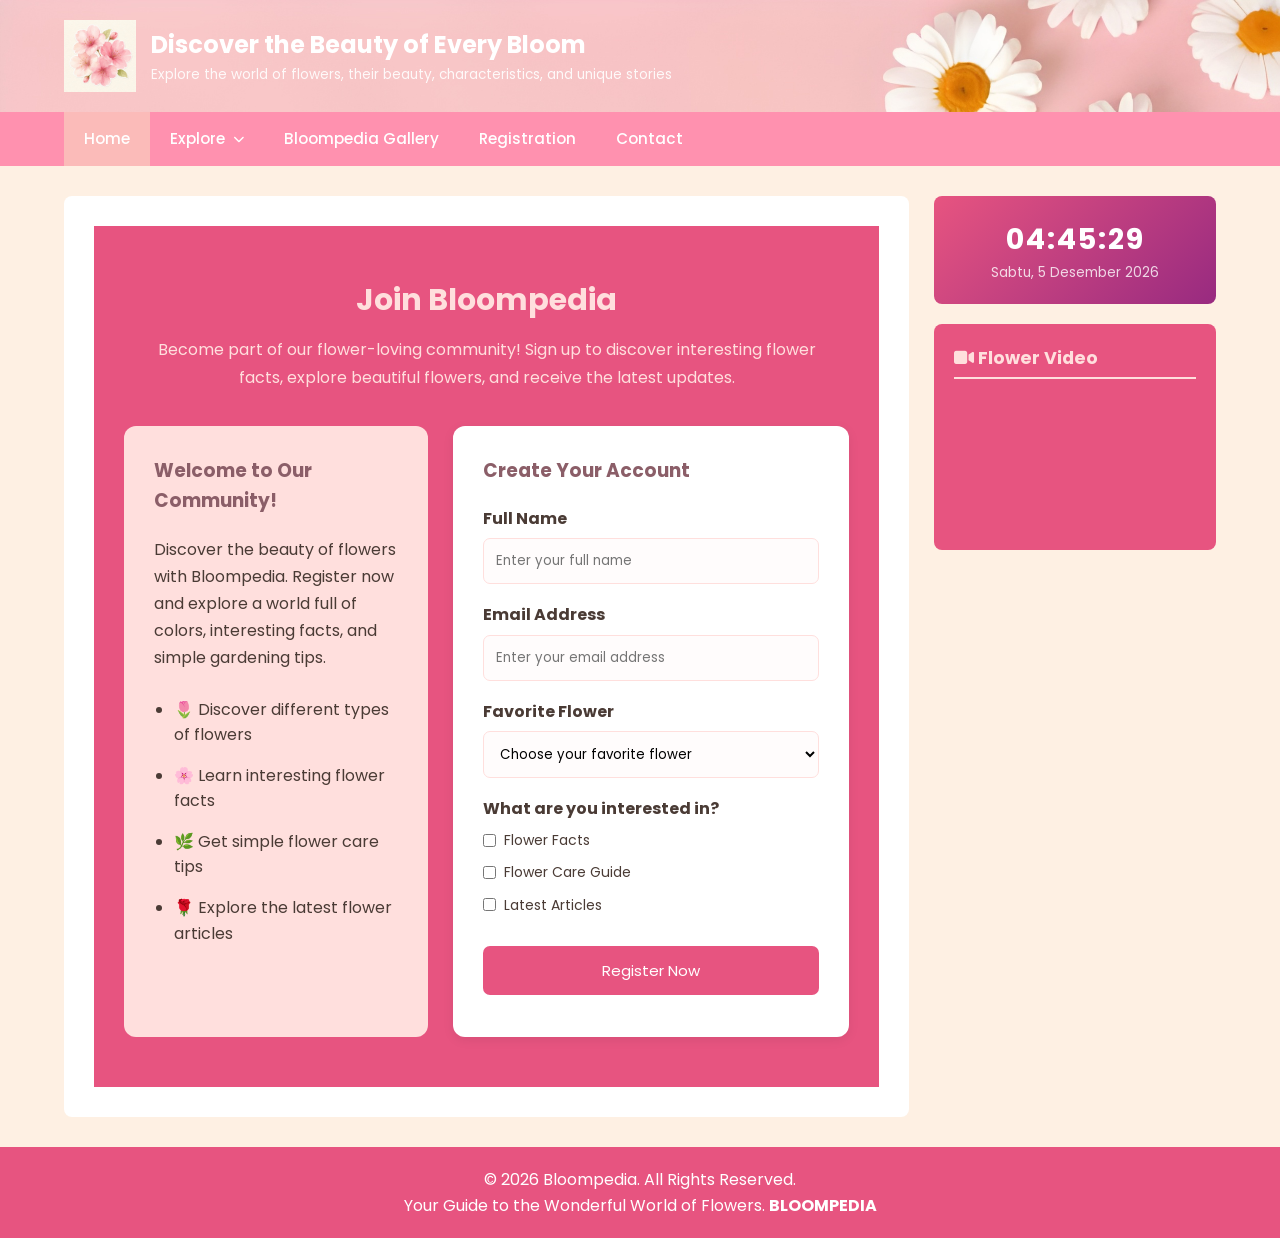
<file: registration (2).html>
<!DOCTYPE html>
<html lang="id">
<head>
    <meta charset="UTF-8">
    <meta name="viewport" content="width=device-width, initial-scale=1.0">
    <title>REGISTRATION | BLOOMPEDIA</title>
    <link rel="stylesheet" href="https://cdnjs.cloudflare.com/ajax/libs/font-awesome/6.4.0/css/all.min.css">
    <link href="https://fonts.googleapis.com/css2?family=Poppins:wght@300;400;500;600;700&display=swap" rel="stylesheet">
    <link rel="stylesheet" href="style.css">
    <link rel="icon" type="image/x-icon" href="images/flower.jpg">
</head>
<body>

    <header>
        <div class="logo-container">
            <img src="images/logo2.jpg" alt="logo">
            <div class="logo-text">
                <h1>Discover the Beauty of Every Bloom </h1>
                <p>Explore the world of flowers, their beauty, characteristics, and unique stories</p>
            </div>
        </div>
    </header>

   <nav>
        <ul class="bunga">
            <li class="nav-item active"><a href="index.html" class="nav-link"> Home</a></li>
            <li class="nav-item">
                <a href="Explore.html" class="nav-link"> Explore <i class="fa-solid fa-chevron-down" style="font-size: 0.7rem;"></i></a>
                <ul class="dropdown-menu">
                     <li><a href="FlowerFacts.html">Flower Facts</a></li>
                     <li><a href="FlowerCareGuide.html"> Flower Care Guide</a></li>
                </ul>
            </li>
            <li class="nav-item"><a href="Bloompedia-Gallery.html" class="nav-link"> Bloompedia Gallery</a></li>
            <li class="nav-item"><a href="registration.html" class="nav-link"></i> Registration</a></li>
            <li class="nav-item"><a href="contact.html" class="nav-link"></i> Contact</a></li>
        </ul>
    </nav>

    <div class="container">
        <main>
            
<section id="registration" class="registration-section">

    <div class="registration-heading">
        <h2>Join Bloompedia</h2>
        <p>
            Become part of our flower-loving community!
            Sign up to discover interesting flower facts,
            explore beautiful flowers, and receive the latest updates.
        </p>
    </div>

    <div class="registration-container">

        <div class="registration-info">
            <h3>Welcome to Our Community!</h3>

            <p>
                Discover the beauty of flowers with Bloompedia.
                Register now and explore a world full of colors,
                interesting facts, and simple gardening tips.
            </p>

            <ul>
                <li>🌷 Discover different types of flowers</li>
                <li>🌸 Learn interesting flower facts</li>
                <li>🌿 Get simple flower care tips</li>
                <li>🌹 Explore the latest flower articles</li>
            </ul>
        </div>

        <div class="registration-form">
            <h3>Create Your Account</h3>

            <form id="registrationForm">

                <label for="regName">Full Name</label>
                <input type="text" id="regName"
                    placeholder="Enter your full name" required>

                <label for="regEmail">Email Address</label>
                <input type="email" id="regEmail"
                    placeholder="Enter your email address" required>

                <label for="favoriteFlower">Favorite Flower</label>
                <select id="favoriteFlower" required>
                    <option value="">Choose your favorite flower</option>
                    <option>Tulips</option>
                    <option>Roses</option>
                    <option>Daisies</option>
                </select>

                <label>What are you interested in?</label>

                <div class="interest-options">
                    <label>
                        <input type="checkbox" name="interest" value="Flower Facts">
                        Flower Facts
                    </label>

                    <label>
                        <input type="checkbox" name="interest" value="Flower Care Guide">
                        Flower Care Guide
                    </label>

                    <label>
                        <input type="checkbox" name="interest" value="Latest Articles">
                        Latest Articles
                    </label>
                </div>

                <button type="submit">Register Now</button>

                <p id="registrationMessage"></p>

            </form>
        </div>

    </div>

</section>

        </main>

        <aside>
            <div class="widget clock-widget">
                <div id="clock">00:00:00</div>
                <div id="date">Loading...</div>
            </div>
            <div class="widget">
                <h3 class="widget-title"><i class="fa-solid fa-video"></i> Flower Video</h3>
                <div class="video-container">
                    <iframe width="560" height="315" src="https://www.youtube.com/embed/2hgrhg8FVZ0?si=MOVWOtIP46bsRPSj" title="YouTube video player" frameborder="0" allow="accelerometer; autoplay; clipboard-write; encrypted-media; gyroscope; picture-in-picture; web-share" referrerpolicy="strict-origin-when-cross-origin" allowfullscreen></iframe>
                </div>
            </div>
        </aside>
    </div>

    <footer>
        <p>&copy; 2026 Bloompedia. All Rights Reserved.</p>
        <p>Your Guide to the Wonderful World of Flowers. <strong>BLOOMPEDIA</strong></p>
    </footer>

    <script src="script.js"></script>
</body>
</html>
</file>
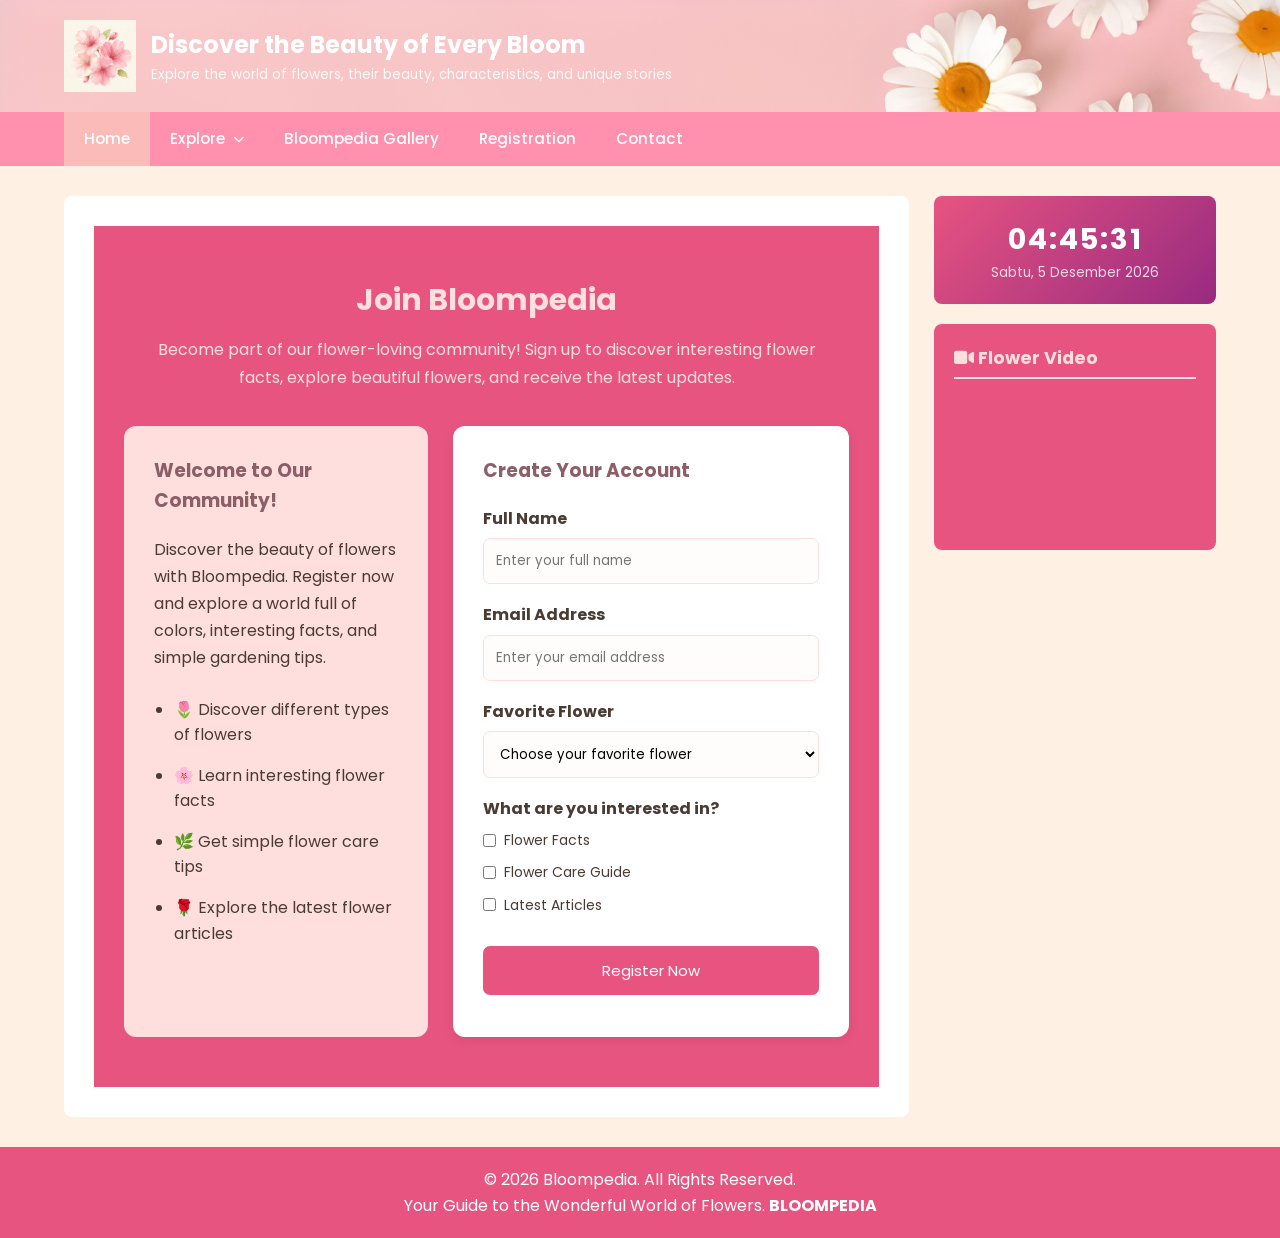
<file: registration.html>
<!DOCTYPE html>
<html lang="id">
<head>
    <meta charset="UTF-8">
    <meta name="viewport" content="width=device-width, initial-scale=1.0">
    <title>REGISTRATION | BLOOMPEDIA</title>
    <link rel="stylesheet" href="https://cdnjs.cloudflare.com/ajax/libs/font-awesome/6.4.0/css/all.min.css">
    <link href="https://fonts.googleapis.com/css2?family=Poppins:wght@300;400;500;600;700&display=swap" rel="stylesheet">
    <link rel="stylesheet" href="style.css">
    <link rel="icon" type="image/x-icon" href="images/flower.jpg">
</head>
<body>

    <header>
        <div class="logo-container">
            <img src="images/logo2.jpg" alt="logo">
            <div class="logo-text">
                <h1>Discover the Beauty of Every Bloom </h1>
                <p>Explore the world of flowers, their beauty, characteristics, and unique stories</p>
            </div>
        </div>
    </header>

   <nav>
        <ul class="bunga">
            <li class="nav-item active"><a href="index.html" class="nav-link"> Home</a></li>
            <li class="nav-item">
                <a href="Explore.html" class="nav-link"> Explore <i class="fa-solid fa-chevron-down" style="font-size: 0.7rem;"></i></a>
                <ul class="dropdown-menu">
                     <li><a href="FlowerFacts.html">Flower Facts</a></li>
                     <li><a href="FlowerCareGuide.html"> Flower Care Guide</a></li>
                </ul>
            </li>
            <li class="nav-item"><a href="Bloompedia-Gallery.html" class="nav-link"> Bloompedia Gallery</a></li>
            <li class="nav-item"><a href="registration.html" class="nav-link"></i> Registration</a></li>
            <li class="nav-item"><a href="contact.html" class="nav-link"></i> Contact</a></li>
        </ul>
    </nav>

    <div class="container">
        <main>
            
<section id="registration" class="registration-section">

    <div class="registration-heading">
        <h2>Join Bloompedia</h2>
        <p>
            Become part of our flower-loving community!
            Sign up to discover interesting flower facts,
            explore beautiful flowers, and receive the latest updates.
        </p>
    </div>

    <div class="registration-container">

        <div class="registration-info">
            <h3>Welcome to Our Community!</h3>

            <p>
                Discover the beauty of flowers with Bloompedia.
                Register now and explore a world full of colors,
                interesting facts, and simple gardening tips.
            </p>

            <ul>
                <li>🌷 Discover different types of flowers</li>
                <li>🌸 Learn interesting flower facts</li>
                <li>🌿 Get simple flower care tips</li>
                <li>🌹 Explore the latest flower articles</li>
            </ul>
        </div>

        <div class="registration-form">
            <h3>Create Your Account</h3>

            <form id="registrationForm">

                <label for="regName">Full Name</label>
                <input type="text" id="regName"
                    placeholder="Enter your full name" required>

                <label for="regEmail">Email Address</label>
                <input type="email" id="regEmail"
                    placeholder="Enter your email address" required>

                <label for="favoriteFlower">Favorite Flower</label>
                <select id="favoriteFlower" required>
                    <option value="">Choose your favorite flower</option>
                    <option>Tulips</option>
                    <option>Roses</option>
                    <option>Daisies</option>
                </select>

                <label>What are you interested in?</label>

                <div class="interest-options">
                    <label>
                        <input type="checkbox" name="interest" value="Flower Facts">
                        Flower Facts
                    </label>

                    <label>
                        <input type="checkbox" name="interest" value="Flower Care Guide">
                        Flower Care Guide
                    </label>

                    <label>
                        <input type="checkbox" name="interest" value="Latest Articles">
                        Latest Articles
                    </label>
                </div>

                <button type="submit">Register Now</button>

                <p id="registrationMessage"></p>

            </form>
        </div>

    </div>

</section>

        </main>

        <aside>
            <div class="widget clock-widget">
                <div id="clock">00:00:00</div>
                <div id="date">Loading...</div>
            </div>
            <div class="widget">
                <h3 class="widget-title"><i class="fa-solid fa-video"></i> Flower Video</h3>
                <div class="video-container">
                    <iframe width="560" height="315" src="https://www.youtube.com/embed/2hgrhg8FVZ0?si=MOVWOtIP46bsRPSj" title="YouTube video player" frameborder="0" allow="accelerometer; autoplay; clipboard-write; encrypted-media; gyroscope; picture-in-picture; web-share" referrerpolicy="strict-origin-when-cross-origin" allowfullscreen></iframe>
                </div>
            </div>
        </aside>
    </div>

    <footer>
        <p>&copy; 2026 Bloompedia. All Rights Reserved.</p>
        <p>Your Guide to the Wonderful World of Flowers. <strong>BLOOMPEDIA</strong></p>
    </footer>

    <script src="script.js"></script>
</body>
</html>
</file>
<file: style.css>
* {
    margin: 0;
    padding: 0;
    box-sizing: border-box;
    font-family: 'Poppins', sans-serif;
}

body {
    background-color: #FEF0E3;
    color: #E75480;
    line-height: 1.6;
    display: flex;
    flex-direction: column;
    min-height: 100vh;
}

/* HEADER */
header {
    background-image: url(images/banner-bunga2.jpeg);
    background-repeat: no-repeat;
    background-size: cover;   
    color: #ffffff;
    padding: 20px 5%;
    display: flex;
    justify-content: space-between;
    align-items: center;
    box-shadow: 0 4px 12px #FEF0E3(0, 0, 0, 0.08);
}

.logo-container {
    display: flex;
    align-items: center;
    gap: 15px;
}

.logo-container i {
    font-size: 2.5rem;
    color: #E8C9CC;
}

.logo-container img {
    width: 4.5rem;
}

.logo-text h1 {
    font-size: 1.5rem;
    font-weight: 700;
}

.logo-text p {
    font-size: 0.85rem;
    opacity: 0.9;
}

/* NAVIGASI MENU */
nav {
    background-color: #FF91AF;
    position: sticky;
    top: 0;
    z-index: 1000;
    box-shadow: 0 2px 5px #FEF0E3(0,0,0,0.1);
}

.bunga {
    display: flex;
    list-style: none;
    padding: 0 5%;
}

.nav-item {
    position: relative;
}

.nav-link {
    display: flex;
    align-items: center;
    gap: 8px;
    padding: 15px 20px;
    color: #ffffff;
    text-decoration: none;
    font-weight: 500;
    font-size: 0.95rem;
    transition: background 0.3s;
}

.nav-link:hover, .nav-item.active > .nav-link {
    background-color: #FBBBB9;
}

/* Dropdown */
.dropdown-menu {
    position: absolute;
    top: 100%;
    left: 0;
    background-color: #ffffff;
    min-width: 200px;
    box-shadow: 0 4px 12px #FEF0E3(0, 0, 0, 0.08);
    display: none;
    list-style: none;
    border-radius: 0 0 8px 8px;
    overflow: hidden;
    z-index: 1001;
}

.dropdown-menu li a {
    color: #2c3e50;
    padding: 12px 20px;
    display: block;
    text-decoration: none;
    font-size: 0.9rem;
    border-bottom: 1px solid #FEF0E3;
}

.dropdown-menu li a:hover {
    background-color: #FEF0E3;
    color: #0d47a1;
}

.nav-item:hover .dropdown-menu {
    display: block;
}

/* CONTAINER & SIDEBAR */
.container {
    max-width: 1200px;
    width: 90%;
    margin: 30px auto;
    display: grid;
    grid-template-columns: 3fr 1fr;
    gap: 25px;
    flex: 1;
}

main {
    background-color: #ffffff;
    padding: 30px;
    border-radius: 8px;
    box-shadow: 0 4px 12px #FEF0E3(0, 0, 0, 0.08);
}

.section-title {
    font-size: 1.6rem;
    color:  #E75480;
    margin-bottom: 20px;
    padding-bottom: 8px;
    border-bottom: 3px solid #FFDFDD;
    display: inline-block;
}

aside {
    display: flex;
    flex-direction: column;
    gap: 20px;
}

.widget {
    background-color:  #E75480;
    padding: 20px;
    border-radius: 8px;
    box-shadow: 0 4px 12px  #E75480(0, 0, 0, 0.08);
}

.widget-title {
    font-size: 1.1rem;
    color:  #FFDFDD;
    margin-bottom: 15px;
    padding-bottom: 5px;
    border-bottom: 2px solid #FFDFDD;
}

.clock-widget {
    text-align: center;
    background: linear-gradient(135deg,  #E75480, #982a80);
    color: #ffffff;
    border-radius: 8px;
    padding: 20px;
}

#clock {
    font-size: 1.8rem;
    font-weight: 700;
    letter-spacing: 2px;
}

#date {
    font-size: 0.85rem;
    opacity: 0.8;
}

.video-container {
    position: relative;
    padding-bottom: 56.25%;
    height: 0;
    overflow: hidden;
    border-radius: 8px;
}

.video-container iframe {
    position: absolute;
    top: 0;
    left: 0;
    width: 100%;
    height: 100%;
    border: 0;
}

/* COMPONENTS & CARDS */
.profile-card {
    background: #FFDFDD;
    border-left: 4px solid #E30B5D;
    padding: 20px;
    border-radius: 0 8px 8px 0;
    margin-bottom: 25px;
}

/* POPULAR FLOWERS */
.card-grid {
    display: grid;
    grid-template-columns: repeat(3, minmax(0, 1fr));
    gap: 20px;
    width: 100%;
}

.product-card {
    border: 1px solid #e0e0e0;
    padding: 15px;
    border-radius: 8px;
    text-align: center;
    min-width: 0;
    overflow: hidden;
}

.product-card img {
    display: block;
    width: 100%;
    max-width: 100%;
    height: 180px;
    object-fit: cover;
    border-radius: 8px;
    margin-bottom: 10px;
}

.product-card i {
    font-size: 2.5rem;
    color: #1976d2;
    margin-bottom: 15px;
}

.announcement-list {
    list-style: none;
    margin-bottom: 30px;
}

.announcement-item {
    padding: 12px 15px;
    background: #FFDFDD;
    border-left: 4px solid #E30B5D;
    margin-bottom: 10px;
    border-radius: 0 8px 8px 0;
}

.articles-grid {
    display: grid;
    grid-template-columns: repeat(auto-fit, minmax(220px, 1fr));
    gap: 20px;
}

.article-card {
    border: 1px solid #e0e0e0;
    border-radius: 8px;
    overflow: hidden;
    display: flex;
    flex-direction: column;
}

.article-card a {
    text-decoration: none;
    color: #ffffff;

}

.article-img {
    height: 200px;
    background-color: #ddd;
    display: flex;
    align-items: center;
    justify-content: center;
    color: #777;
    font-size: 2rem;
    width: 100%;
}

.article-body {
    padding: 15px;
    display: flex;
    flex-direction: column;
    flex-grow: 1;
}

.btn-readmore, .btn-submit {
    background-color: #E75480;
    color: #ffffff;
    border: none;
    padding: 8px 15px;
    border-radius: 4px;
    cursor: pointer;
    text-decoration: none;
    display: inline-block;
}

.btn-submit {
    background-color: #E75480;
    padding: 12px 25px;
    font-size: 1rem;
}

.btn-submit:hover {
    background-color: #F3A6B8;
}

/* FORMS & GALLERY */
.form-group {
    margin-bottom: 18px;
}

.form-group label {
    display: block;
    margin-bottom: 6px;
    font-weight: 500;
}

.form-control {
    width: 100%;
    padding: 10px 12px;
    border: 1px solid #ccc;
    border-radius: 5px;
}

.gallery-grid {
    display: grid;
    grid-template-columns: repeat(auto-fit, minmax(180px, 1fr));
    gap: 15px;
}

.gallery-item img {
    height: 190px;
    width: 100%;
    border-radius: 8px;
    display: flex;
    align-items: center;
    justify-content: center;
    flex-direction: column;

}


/* REGISTRATION SECTION */

.registration-section {
    padding: 50px 30px;
    background-color: #E75480;
}

.registration-heading {
    text-align: center;
    max-width: 700px;
    margin: 0 auto 35px;
}

.registration-heading h2 {
    color: #FFDFDD;
    font-size: 30px;
    margin-bottom: 12px;
}

.registration-heading p {
    color: #FFDFDD;
    line-height: 1.7;
}

.registration-container {
    max-width: 1050px;
    margin: auto;
    display: grid;
    grid-template-columns: 1fr 1.3fr;
    gap: 25px;
}

.registration-info {
    background-color: #FFDFDD;
    padding: 30px;
    border-radius: 12px;
}

.registration-info h3,
.registration-form h3 {
    color: #8B5E68;
    margin-top: 0;
    margin-bottom: 20px;
}

.registration-info p {
    color: #4A3B35;
    line-height: 1.7;
}

.registration-info ul {
    padding-left: 20px;
    margin-top: 25px;
}

.registration-info li {
    color: #4A3B35;
    margin-bottom: 15px;
}

.registration-form {
    background-color: #FFFFFF;
    padding: 30px;
    border-radius: 12px;
    box-shadow: 0 3px 12px rgba(0,0,0,0.07);
}

.registration-form form {
    display: flex;
    flex-direction: column;
}

.registration-form > form > label {
    color: #4A3B35;
    font-weight: bold;
    margin-bottom: 7px;
}

.registration-form input:not([type="checkbox"]),
.registration-form select {
    width: 100%;
    box-sizing: border-box;
    padding: 12px;
    margin-bottom: 18px;
    border: 1px solid #FFDFDD;
    border-radius: 7px;
    background-color: #FFFCFC;
    font-family: inherit;
}

.interest-options {
    margin-bottom: 20px;
}

.interest-options label {
    display: flex;
    align-items: center;
    gap: 8px;
    color: #4A3B35;
    margin-bottom: 10px;
    font-size: 14px;
}

.registration-form button {
    background-color: #E75480;
    color: white;
    border: none;
    padding: 13px;
    border-radius: 7px;
    font-size: 15px;
    cursor: pointer;
    transition: 0.3s;
}

.registration-form button:hover {
    background-color: #D94370;
}

#registrationMessage {
    color: #63845E;
    font-size: 14px;
    margin-top: 12px;
}

@media (max-width: 768px) {
    .registration-container {
        grid-template-columns: 1fr;
    }
}


/* CONTACT SECTION */

.contact-section {
    padding: 50px 30px;
    background-color: #E75480;
}

.contact-heading {
    text-align: center;
    max-width: 700px;
    margin: 0 auto 35px;
}

.contact-heading h2 {
    color: #ffc8d4;
    font-size: 30px;
    margin-bottom: 12px;
}

.contact-heading p {
    color: #ffc8d4;
    line-height: 1.7;
}

.contact-container {
    max-width: 1050px;
    margin: auto;
    display: grid;
    grid-template-columns: 1fr 1.3fr;
    gap: 25px;
}

.contact-info {
    background-color: #FFDFDD;
    padding: 30px;
    border-radius: 12px;
}

.contact-info h3,
.contact-form h3 {
    color: #8B5E68;
    margin-top: 0;
    margin-bottom: 20px;
}

.contact-info p {
    color: #4A3B35;
    line-height: 1.6;
}

.contact-detail {
    display: flex;
    align-items: flex-start;
    gap: 15px;
    margin-top: 25px;
}

.contact-detail span {
    font-size: 24px;
}

.contact-detail h4 {
    color: #704B55;
    margin: 0 0 5px;
}

.contact-detail p {
    margin: 0;
    font-size: 14px;
}

.contact-form {
    background-color: #FFFFFF;
    padding: 30px;
    border-radius: 12px;
    box-shadow: 0 3px 12px rgba(0,0,0,0.07);
}

.contact-form form {
    display: flex;
    flex-direction: column;
}

.contact-form label {
    color: #704B55;
    margin-bottom: 7px;
    font-weight: bold;
}

.contact-form input,
.contact-form select,
.contact-form textarea {
    width: 100%;
    box-sizing: border-box;
    padding: 12px;
    margin-bottom: 18px;
    border: 1px solid #FFDFDD;
    border-radius: 7px;
    font-family: inherit;
    font-size: 14px;
    background-color: #FFFCFC;
}

.contact-form input:focus,
.contact-form select:focus,
.contact-form textarea:focus {
    outline: none;
    border-color: #E75480;
}

.contact-form textarea {
    resize: vertical;
}

.contact-form button {
    background-color: #E75480;
    color: white;
    border: none;
    padding: 13px;
    border-radius: 7px;
    cursor: pointer;
    font-size: 15px;
    transition: 0.3s;
}

.contact-form button:hover {
    background-color: #D94370;
}

#formMessage {
    color: #FFDFDD;
    font-size: 14px;
    margin-top: 12px;
}

@media (max-width: 768px) {
    .contact-container {
        grid-template-columns: 1fr;
    }
}


/* FOOTER */
footer {
    background-color: #E75480;
    color: #ffffff;
    text-align: center;
    padding: 20px;
    margin-top: auto;
}
</file>
